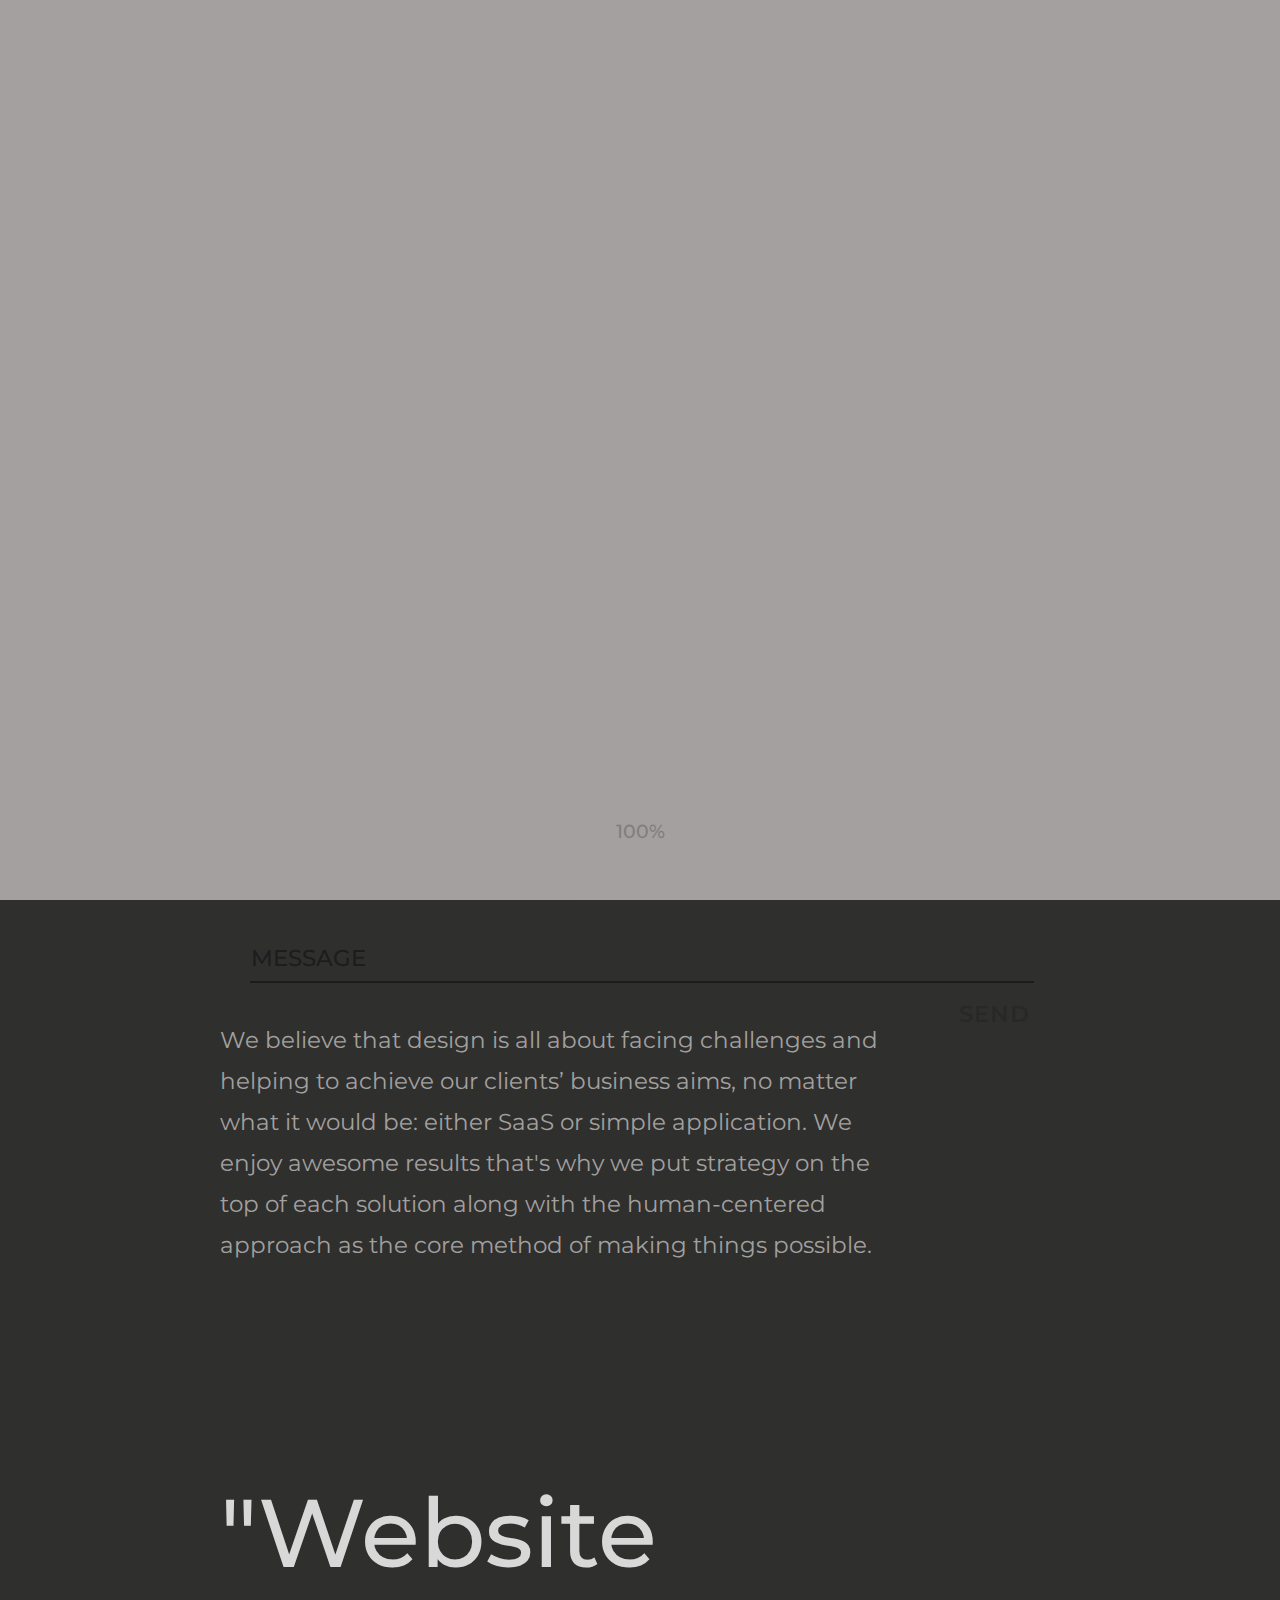
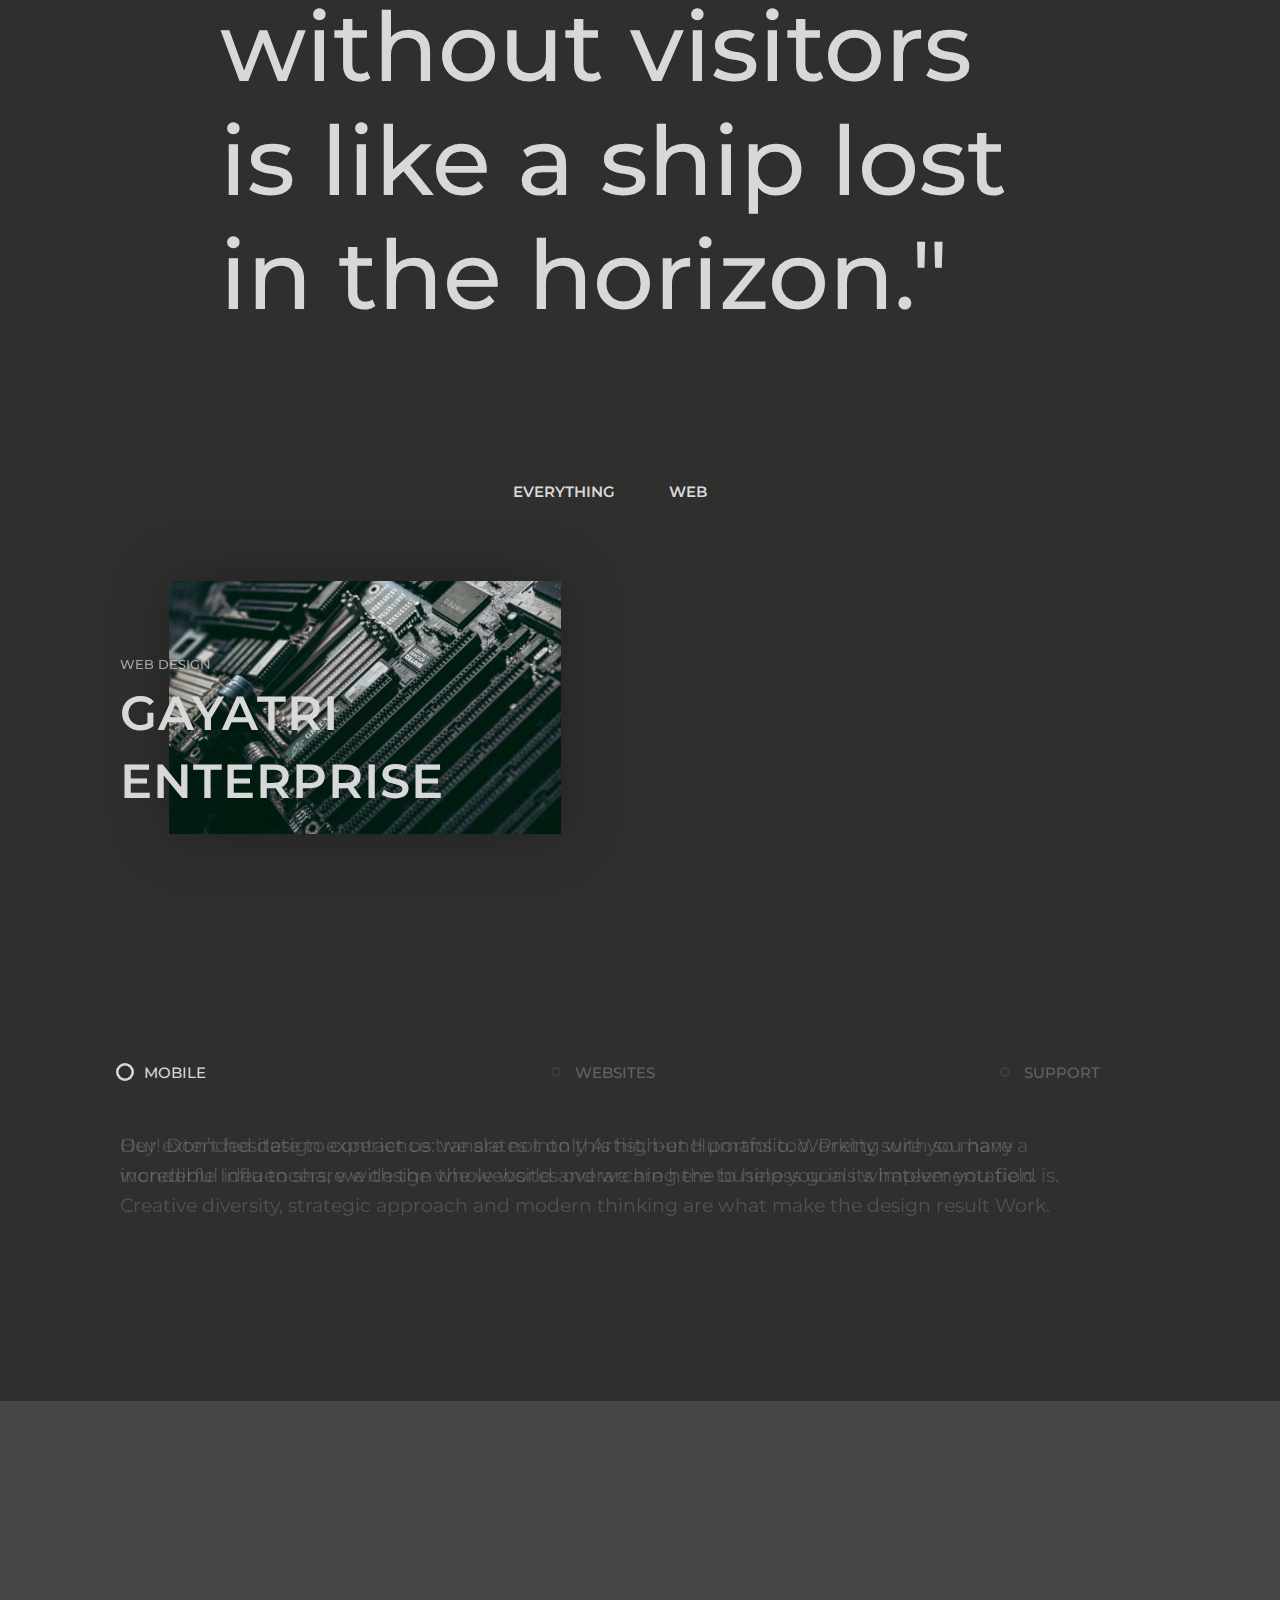
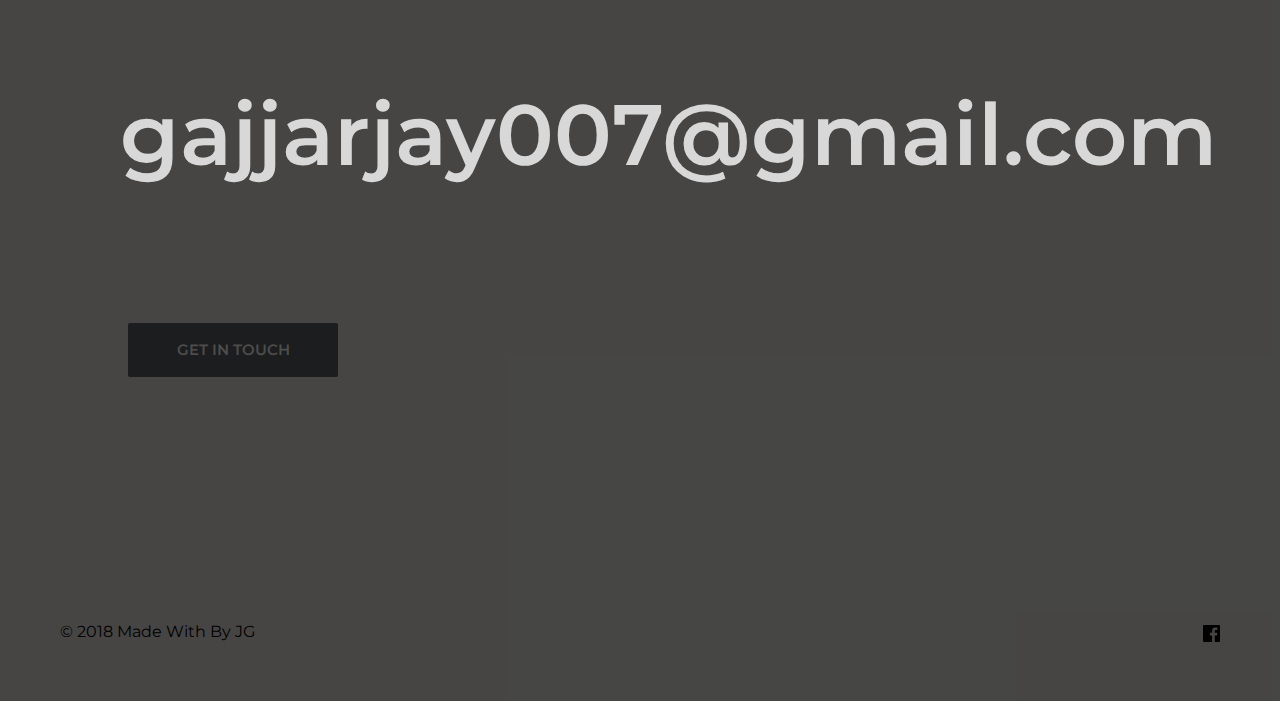
<file: index.html>
<!DOCTYPE html>
<html lang="en">

<head>
    <meta charset="UTF-8">
    <meta name="viewport" content="width=device-width, initial-scale=1.0">
    <meta http-equiv="X-UA-Compatible" content="ie=edge">
	<meta name="google-site-verification" content="1MUiLRd-fWZKlntZASr2ZgPe9RvVfXiApNvajigC24w" />
    <meta name="description" content="We believe that design is all about facing challenges and helping to achieve our clients’ business aims, no matter what it would be: either SaaS or simple application. We enjoy awesome results that's why we put strategy on the top of each solution along with the human-centered approach as the core method of making things possible.">
    <meta property="og:image" content="wp-content/themes/lazarev/images/first.png" />
    <link href="https://fonts.googleapis.com/css?family=Montserrat:400,500,600,700" rel="stylesheet">

    <title>Jay Gajjar</title>
    <link rel='dns-prefetch' href='http://s.w.org/' />
    <link rel="alternate" type="application/rss+xml" title="Lazarev Agency &raquo; Feed" href="index.php/feed/index.html" />
    <link rel="alternate" type="application/rss+xml" title="Lazarev Agency &raquo; Comments Feed" href="index.php/comments/feed/index.html" />
	<link href="https://afeld.github.io/emoji-css/emoji.css" rel="stylesheet">
    <script type="text/javascript">
        window._wpemojiSettings = {
            "baseUrl": "https:\/\/s.w.org\/images\/core\/emoji\/2.4\/72x72\/",
            "ext": ".png",
            "svgUrl": "https:\/\/s.w.org\/images\/core\/emoji\/2.4\/svg\/",
            "svgExt": ".svg",
            "source": {
                "concatemoji": "https:\/\/lazarev.agency\/wp-includes\/js\/wp-emoji-release.min.js"
            }
        };
        ! function(a, b, c) {
            function d(a, b) {
                var c = String.fromCharCode;
                l.clearRect(0, 0, k.width, k.height), l.fillText(c.apply(this, a), 0, 0);
                var d = k.toDataURL();
                l.clearRect(0, 0, k.width, k.height), l.fillText(c.apply(this, b), 0, 0);
                var e = k.toDataURL();
                return d === e
            }

            function e(a) {
                var b;
                if (!l || !l.fillText) return !1;
                switch (l.textBaseline = "top", l.font = "600 32px Arial", a) {
                    case "flag":
                        return !(b = d([55356, 56826, 55356, 56819], [55356, 56826, 8203, 55356, 56819])) && (b = d([55356, 57332, 56128, 56423, 56128, 56418, 56128, 56421, 56128, 56430, 56128, 56423, 56128, 56447], [55356, 57332, 8203, 56128, 56423, 8203, 56128, 56418, 8203, 56128, 56421, 8203, 56128, 56430, 8203, 56128, 56423, 8203, 56128, 56447]), !b);
                    case "emoji":
                        return b = d([55357, 56692, 8205, 9792, 65039], [55357, 56692, 8203, 9792, 65039]), !b
                }
                return !1
            }

            function f(a) {
                var c = b.createElement("script");
                c.src = a, c.defer = c.type = "text/javascript", b.getElementsByTagName("head")[0].appendChild(c)
            }
            var g, h, i, j, k = b.createElement("canvas"),
                l = k.getContext && k.getContext("2d");
            for (j = Array("flag", "emoji"), c.supports = {
                    everything: !0,
                    everythingExceptFlag: !0
                }, i = 0; i < j.length; i++) c.supports[j[i]] = e(j[i]), c.supports.everything = c.supports.everything && c.supports[j[i]], "flag" !== j[i] && (c.supports.everythingExceptFlag = c.supports.everythingExceptFlag && c.supports[j[i]]);
            c.supports.everythingExceptFlag = c.supports.everythingExceptFlag && !c.supports.flag, c.DOMReady = !1, c.readyCallback = function() {
                c.DOMReady = !0
            }, c.supports.everything || (h = function() {
                c.readyCallback()
            }, b.addEventListener ? (b.addEventListener("DOMContentLoaded", h, !1), a.addEventListener("load", h, !1)) : (a.attachEvent("onload", h), b.attachEvent("onreadystatechange", function() {
                "complete" === b.readyState && c.readyCallback()
            })), g = c.source || {}, g.concatemoji ? f(g.concatemoji) : g.wpemoji && g.twemoji && (f(g.twemoji), f(g.wpemoji)))
        }(window, document, window._wpemojiSettings);
    </script>
    <style type="text/css">
        img.wp-smiley,
        img.emoji {
            display: inline !important;
            border: none !important;
            box-shadow: none !important;
            height: 1em !important;
            width: 1em !important;
            margin: 0 .07em !important;
            vertical-align: -0.1em !important;
            background: none !important;
            padding: 0 !important;
        }
    </style>
    <link rel='stylesheet' id='contact-form-7-css' href='wp-content/plugins/contact-form-7/includes/css/styles.css' media='all' />
    <link rel='stylesheet' id='lazarev-main-style-css' href='wp-content/themes/lazarev/styles/style.css' media='all' />
    <script src='wp-includes/js/jquery/jquery.js'></script>
    <script src='wp-includes/js/jquery/jquery-migrate.min.js'></script>
    <link rel='https://api.w.org/' href='index.php/wp-json/index.html' />
    <link rel="EditURI" type="application/rsd+xml" title="RSD" href="xmlrpc0db0.php?rsd" />
    <link rel="wlwmanifest" type="application/wlwmanifest+xml" href="wp-includes/wlwmanifest.xml" />
    <meta name="generator" content="WordPress 4.9.5" />
    <link rel="canonical" href="index.html" />
    <link rel='shortlink' href='index.html' />
    <link rel="alternate" type="application/json+oembed" href="index.php/wp-json/oembed/1.0/embedf4db.json?url=https%3A%2F%2Flazarev.agency%2F" />
    <link rel="alternate" type="text/xml+oembed" href="index.php/wp-json/oembed/1.0/embed85bc?url=https%3A%2F%2Flazarev.agency%2F&amp;format=xml" />
    <style type="text/css">
        .recentcomments a {
            display: inline !important;
            padding: 0 !important;
            margin: 0 !important;
        }
    </style>
    <link rel="icon" href="wp-content/uploads/2017/10/cropped-first-32x32.png" sizes="32x32" />
    <link rel="icon" href="wp-content/uploads/2017/10/cropped-first-192x192.png" sizes="192x192" />
    <link rel="apple-touch-icon-precomposed" href="wp-content/uploads/2017/10/cropped-first-180x180.png" />
    <meta name="msapplication-TileImage" content="https://lazarev.agency/wp-content/uploads/2017/10/cropped-first-270x270.png" />
	
</head>

<body>
    <div class="page">
        <div id="preload"><span id="percent">0%</span></div>

        <div class="main-section">
            <div class="main-block">
                <div class="buttons">
                    <div class="scroll-discover" id="scroll">
                        <a href="#"><span></span><strong class="desktop"> SCROLL TO DISCOVER</strong><strong class="tablet"> Swipe-up to discover</strong></a>
                    </div>
                    <div class="social-icons">
                        <div class="icons">
                            <a class="first-icon" href="https://www.facebook.com/jay7gajjar/" target="_blank">
                                <svg x="0px" y="0px" width="17" height="17" viewBox="0 0 60.734 60.733" xml:space="preserve" fill="#A3A09F">
                                    <g>
                                        <path id="main-facebook" d="M57.378,0.001H3.352C1.502,0.001,0,1.5,0,3.353v54.026c0,1.853,1.502,3.354,3.352,3.354h29.086V37.214h-7.914v-9.167h7.914
v-6.76c0-7.843,4.789-12.116,11.787-12.116c3.355,0,6.232,0.251,7.071,0.36v8.198l-4.854,0.002c-3.805,0-4.539,1.809-4.539,4.462
v5.851h9.078l-1.187,9.166h-7.892v23.52h15.475c1.852,0,3.355-1.503,3.355-3.351V3.351C60.731,1.5,59.23,0.001,57.378,0.001z" />
                                    </g>
                                    <mask id="mask-main-fb" maskUnits="userSpaceOnUse" x="0" y="0" width="200" height="80">
                                        <rect x="-100" y="0" width="100" height="100" fill="white" />
                                    </mask>
                                    <use xlink:href="#main-facebook" fill="#D8D8D8" mask="url(#mask-main-fb)" />
                                </svg>
                            </a>

                        </div>
                    </div>
                    <div class="projects">
                        <a href="#cases"><span></span>PROJECTS</a>
                    </div>
                </div>
                <div class="container">
                    <header>
                        <div class="left-block"></div>
                        <div class="language-wrapper">
                            <div class="lang-block">
                                <!-- <div class="current-language">
                                    <p>EN</p>
                                </div>
                                <div class="dropdown">
                                    <a href="#">RU</a>
                                </div> -->
                            </div>
                        </div>
                        <div class="right-block">
                            <div class="menu">
                                <ul class="hamburger">
                                    <li class="first"></li>
                                    <li class="second"></li>
                                    <li class="third"></li>
                                </ul>
                            </div>
                            <div class="navigation_wrapper">
                                <div class="logo-menu">JG</div>
                                <ul class="navigation">
                                    <li class="navigation_link"><a href="#about" target="_self"><span class="number">01</span>About</a></li>
                                    <li class="navigation_link"><a href="#cases" target="_self"><span class="number">02</span>Cases</a></li>
                                    <!-- <li class="navigation_link"><a href="#" target="_self"><span class="number">03</span>Process</a></li>
                                    <li class="navigation_link"><a href="#" target="_self"><span class="number">04</span>Careers</a></li> -->
                                    <li class="navigation_link"><a href="#contact-us" target="_self"><span class="number">03</span>Contact Us</a></li>
                                </ul>
                                <div class="cur-lang">
                                    <!-- <p><a href="#">En</a> <span class="slash">/</span> <a href="#" class="chosen-lang">Ru</a></p> -->
                                </div>
                                <div class="menu-social-icons">
                                    <div class="icons">
                                        <a class="first-icon" href="https://www.facebook.com/jay7gajjar/" target="_blank">
                                            <svg x="0px" y="0px" width="17" height="17" viewBox="0 0 60.734 60.733" xml:space="preserve" fill="2F2F2E">
                                                <g>
                                                    <path id="footerr-facebook" d="M57.378,0.001H3.352C1.502,0.001,0,1.5,0,3.353v54.026c0,1.853,1.502,3.354,3.352,3.354h29.086V37.214h-7.914v-9.167h7.914
                        v-6.76c0-7.843,4.789-12.116,11.787-12.116c3.355,0,6.232,0.251,7.071,0.36v8.198l-4.854,0.002c-3.805,0-4.539,1.809-4.539,4.462
                        v5.851h9.078l-1.187,9.166h-7.892v23.52h15.475c1.852,0,3.355-1.503,3.355-3.351V3.351C60.731,1.5,59.23,0.001,57.378,0.001z" />
                                                </g>
                                            </svg>
                                        </a>

                                    </div>
                                </div>
                            </div>
                        </div>
                    </header>
                    <div class="block-video parallax-1">
                        <div class="logo">
                            <p>JG</p>
                        </div>
                        <h1 class="parallax-2"><span class="main-big">JAYGAJJAR</span> <br> <span class="before-line">DEVELOPER</span></h1>
                        <div class="background-video fs-background-element fs-background">
                            <div class="mobile-img"></div>
                            <div id="vid"></div>
                        </div>
                    </div>
                    <div class="main-text">
                        <h1><span class="main-big">JAYGAJJAR</span> <br> <span class="before-line">DEVELOPER</span></h1>
                    </div>
                </div>
            </div>
        </div>
        <div class="content">
            <div class="about-us" id="about">
                <div class="container">
                    <div class="text-wrapper">
                        <div class="small-text">
                            <p>We believe that design is all about facing challenges and helping to achieve our clients’ business aims, no matter what it would be: either SaaS or simple application. We enjoy awesome results that's why we put strategy on the top of each solution along with the human-centered approach as the core method of making things possible.</p>
                        </div>
                        <div class="large-text">
                            <p><strong>"Website without visitors is like a ship lost in the horizon."</strong>
                            </p>
                        </div>
                    </div>
                    <div class="grey-line">
                        <div class="white-line">
                        </div>
                    </div>

                </div>
            </div>
            <div class="cases-wrap" id="cases">

                <div class="container">

                    <div class="btn-toolbar filters">
                        <div class="btn-group" data-toggle="buttons">
                            <label data-filter="" class="btn btn-primary active">
                                EVERYTHING
                            </label>
                            <label data-filter="web" class="btn btn-primary">
                                WEB
                            </label>
                            <!-- <label data-filter="app" class="btn btn-primary">
                                     APP
                                </label> -->
                            <!-- <label data-filter="product" class="btn btn-primary">
                                     PRODUCT
                                </label> -->
                        </div>
                    </div>

                    <div class="row">
                        <div id="masonry">
                            <div data-filter="web" class="grid" id="item-1">
                                <div class="content-layout content-layout-2">
                                    <a href="https://jaygajjar7.github.io/GE/" target="_blank">
                                        <img class="content__img" src="wp-content/uploads/2018/04/5.jpg" alt="Some image" />
                                        <h3 class="content__title"><strong>WEB DESIGN</strong><span>GAYATRI</span><span>ENTERPRISE</span></h3>
                                    </a>
                                </div>
                            </div>
                        </div>
                    </div>
                </div>
                <!-- <div class="view-all">
                    <a href="#"><span></span>VIEW ALL</a>
                </div> -->
            </div>
            <div class="products">
                <div class="container">
                    <div id="tabs">
                        <div class="scroll-off">
                            <div class="tabs-title">
                                <ul class="nav nav-pills">
                                    <li class="active"><a href="#tabs-1" data-toggle="tab"><span><em class="small-circle"></em></span>Mobile</a></li>
                                    <li><a href="#tabs-3" data-toggle="tab"><span><em class="small-circle"></em></span>Websites</a></li>
                                    <li><a href="#tabs-4" data-toggle="tab"><span><em class="small-circle"></em></span>Support</a></li>
                                </ul>
                            </div>
                        </div>
                        <div class="tabs-content">
                            <div id="tabs-1" class="tab-pane active">
                                <div class="tabs-icon">
                                    <svg width="60px" height="67px" viewBox="0 0 60 67" version="1.1">
                                        <g stroke="none" stroke-width="1" fill="none" fill-rule="evenodd">
                                            <g transform="translate(-228.000000, -5598.000000)">
                                                <g transform="translate(0.000000, 5488.000000)">
                                                    <g transform="translate(228.000000, 104.000000)">
                                                        <g transform="translate(0.000000, 6.000000)">
                                                            <rect fill="#2F2F2E" x="0" y="0" width="60" height="67"></rect>
                                                            <rect stroke="#515050" stroke-width="2" x="13" y="1" width="34" height="65" rx="5.6"></rect>
                                                            <circle fill="#515050" cx="30" cy="58" r="3"></circle>
                                                            <rect fill="#515050" x="25" y="7" width="10" height="2" rx="1"></rect>
                                                        </g>
                                                    </g>
                                                </g>
                                            </g>
                                        </g>
                                    </svg>
                                </div>
                                <h4>Mobile</h4>
                                <p> We feel it coming: mobile era. Believe you too. We design the mobile presences that breath the future: they work on all screen sizes&resolutions, very handy as have no place for clutter and really UI fresh. Want to have one? We are mobile to move in your successful mobile direction! </p>
                                <div class="descr-block">
                                    <div class="descr">ANDROID</div>
                                    <div class="descr">RESPONSIVE
                                        <br> DESIGN</div>
                                </div>

                            </div>
                            <div id="tabs-2" class="tab-pane">
                                <div class="tabs-icon">
                                    <svg width="60px" height="67px" viewBox="0 0 60 67" version="1.1">
                                        <g stroke="none" stroke-width="1" fill="none" fill-rule="evenodd">
                                            <g transform="translate(-228.000000, -5598.000000)">
                                                <g transform="translate(0.000000, 5488.000000)">
                                                    <g transform="translate(228.000000, 104.000000)">
                                                        <g transform="translate(0.000000, 6.000000)">
                                                            <rect fill="#2F2F2E" x="0" y="0" width="60" height="67"></rect>
                                                            <rect stroke="#515050" stroke-width="2" x="7" y="8" width="46" height="22" rx="11"></rect>
                                                            <circle fill="#515050" cx="18" cy="19" r="7"></circle>
                                                            <rect stroke="#515050" stroke-width="2" x="7" y="37" width="46" height="22" rx="11"></rect>
                                                            <circle stroke="#515050" stroke-width="2" cx="42" cy="48" r="6"></circle>
                                                        </g>
                                                    </g>
                                                </g>
                                            </g>
                                        </g>
                                    </svg>
                                </div>
                            </div>
                            <div id="tabs-3" class="tab-pane">
                                <div class="tabs-icon">
                                    <svg width="60px" height="67px" viewBox="0 0 60 67" version="1.1">
                                        <g stroke="none" stroke-width="1" fill="none" fill-rule="evenodd">
                                            <g transform="translate(-228.000000, -5598.000000)">
                                                <g transform="translate(0.000000, 5488.000000)">
                                                    <g transform="translate(228.000000, 104.000000)">
                                                        <g transform="translate(0.000000, 6.000000)">
                                                            <rect fill="#2F2F2E" x="0" y="0" width="60" height="67"></rect>
                                                            <rect stroke="#515050" stroke-width="2" x="1" y="5" width="58" height="57" rx="5.6"></rect>
                                                            <circle fill="#515050" cx="51.5" cy="12.5" r="1.5"></circle>
                                                            <circle fill="#515050" cx="41.5" cy="12.5" r="1.5"></circle>
                                                            <circle fill="#515050" cx="46.5" cy="12.5" r="1.5"></circle>
                                                            <rect fill="#515050" x="7" y="19" width="46" height="2" rx="1"></rect>
                                                            <path d="M18,21 L20,21 L20,55 L20,55 C20,55.5522847 19.5522847,56 19,56 L19,56 L19,56 C18.4477153,56 18,55.5522847 18,55 L18,21 Z" fill="#515050"></path>
                                                        </g>
                                                    </g>
                                                </g>
                                            </g>
                                        </g>
                                    </svg>
                                </div>
                                <h4>Websites</h4>
                                <p>Our extended design experience translates into this high-end portfolio. Working with so many incredible Influencers, we design the websites overarching the business goals whatever you field is. Creative diversity, strategic approach and modern thinking are what make the design result Work. </p>
                            </div>
                            <div id="tabs-4" class="tab-pane">
                                <div class="tabs-icon">
                                    <svg width="60px" height="67px" viewBox="0 0 60 67" version="1.1">
                                        <g stroke="none" stroke-width="1" fill="none" fill-rule="evenodd">
                                            <g transform="translate(-228.000000, -5598.000000)">
                                                <g transform="translate(0.000000, 5488.000000)">
                                                    <g transform="translate(228.000000, 104.000000)">
                                                        <g transform="translate(0.000000, 6.000000)">
                                                            <rect fill="#2F2F2E" x="0" y="0" width="60" height="67"></rect>
                                                            <polygon fill="#515050" points="21.6568542 39.9289322 23.0710678 41.3431458 10.3431458 54.0710678 8.92893219 52.6568542"></polygon>
                                                            <polygon fill="#515050" points="49.6568542 11.9289322 51.0710678 13.3431458 38.3431458 26.0710678 36.9289322 24.6568542"></polygon>
                                                            <polygon fill="#515050" points="8.92893219 13.3431458 10.3431458 11.9289322 23.0710678 24.6568542 21.6568542 26.0710678"></polygon>
                                                            <polygon fill="#515050" points="36.9289322 41.3431458 38.3431458 39.9289322 51.0710678 52.6568542 49.6568542 54.0710678"></polygon>
                                                            <circle stroke="#515050" stroke-width="10" cx="30" cy="33" r="8"></circle>
                                                            <circle stroke="#515050" stroke-width="2" cx="30" cy="33" r="29"></circle>
                                                        </g>
                                                    </g>
                                                </g>
                                            </g>
                                        </g>
                                    </svg>
                                </div>
                                <h4>Support</h4>
                                <p>Hey! Don’t hesitate to contact us: we are not only Artist, but Humans too. Pretty sure you have a wonderful idea to share with the whole world and we are here to help you in its implementation.</p>
                                <!-- <div class="descr-block">
                                    <div class="descr">IOS</div>
                                    <div class="descr">ANDROID</div>
                                    <div class="descr">RESPONSIVE <br> DESIGN</div>
                                </div> -->
                            </div>
                        </div>
                    </div>
                </div>

            </div>

            
        <footer>
        <div class="footer" id="contact-us">
                <div class="container">
                    <div class="footer-info">
                        <div class="footer-text"><a href="mailto:gajjarjay007@gmail.com">gajjarjay007@gmail.com</a></div>
                        <div class="footer-form">
                            <!-- <div class="form-text"><span>Download brief</span></div> -->
                            <div class="form-button"><span>GET IN TOUCH</span></div>
                            <div class="form-wrapper">
                                <div class="contact-wrap">
                                    <div class="contact-form">
                                        <div role="form">
											<form  id="wpcf7-f7-o1" method="POST" action="https://script.google.com/macros/s/AKfycbxhVw46RXGbprC_sKHe3YnnakrBCfeHzoLebRw74GujQK2CteM/exec" data-email="gajjarjay007@gmail.com" class="wpcf7"  lang="en-US" dir="ltr">
                                            <div class="screen-reader-response"></div>

                                            <div style="display: none;">
                                                <input type="hidden" />
                                                <input type="hidden" />
                                                <input type="hidden" />
                                                <input type="hidden" />
                                                <input type="hidden" />
                                            </div>
                                            <div class="form-group input-left"><span class="wpcf7-form-control-wrap text-652"><input type="text" name="name" value="" size="40" class="wpcf7-form-control wpcf7-text wpcf7-validates-as-required" aria-required="true" aria-invalid="false" placeholder="NAME" /></span></div>
                                            <div class="form-group input-right"><span class="wpcf7-form-control-wrap email-80"><input type="email" name="email" value="" size="40" class="wpcf7-form-control wpcf7-text wpcf7-email wpcf7-validates-as-required wpcf7-validates-as-email" aria-required="true" aria-invalid="false" placeholder="E-MAIL" /></span></div>
                                            <div style="clear:both"></div>
                                            <div class="form-group textarea"><span class="wpcf7-form-control-wrap textarea-9"><textarea name="message" cols="40" rows="10" class="wpcf7-form-control wpcf7-textarea wpcf7-validates-as-required" aria-required="true" aria-invalid="false" placeholder="MESSAGE"></textarea></span></div>
                                            <div class="send-button">
                                            <input type="submit" value="SEND" />
                                            </div>
                                            </form>
											</form>
											<div style="display:none;" id="thankyou_message">
											<h2><em>Thanks</em> for contacting us!
											  We will get back to you soon!</h2>
										    </div>
										
                                        </div>
                                    </div>
                                </div>
                                <div class="close-button">
                                    <ul class="close-wrap">
                                        <li class="first"></li>
                                        <li class="second"></li>
                                        <li class="third"></li>
                                    </ul>
                                </div>
                                <div class="copyright">© 2018 Made With  <i class="em em-heart"></i>  By JG</div>
                                <div class="footer-social-icons">
                                    <div class="icons">
                                        <a class="first-icon" href="https://www.facebook.com/jay7gajjar/" target="_blank">
                                            <svg x="0px" y="0px" width="17" height="17" viewBox="0 0 60.734 60.733" xml:space="preserve" fill="2F2F2E">
                                                <g>
                                                    <path id="footer-facebook2" d="M57.378,0.001H3.352C1.502,0.001,0,1.5,0,3.353v54.026c0,1.853,1.502,3.354,3.352,3.354h29.086V37.214h-7.914v-9.167h7.914
                                v-6.76c0-7.843,4.789-12.116,11.787-12.116c3.355,0,6.232,0.251,7.071,0.36v8.198l-4.854,0.002c-3.805,0-4.539,1.809-4.539,4.462
                                v5.851h9.078l-1.187,9.166h-7.892v23.52h15.475c1.852,0,3.355-1.503,3.355-3.351V3.351C60.731,1.5,59.23,0.001,57.378,0.001z" />
                                                </g>
                                                <mask id="mask-footer-fb2" maskUnits="userSpaceOnUse" x="0" y="0" width="200" height="80">
                                                    <rect x="-100" y="0" width="100" height="100" fill="white" />
                                                </mask>
                                                <use xlink:href="#footer-facebook2" fill="#fff" mask="url(#mask-footer-fb2)" />
                                            </svg>
                                        </a>

                                    </div>
                                </div>
                            </div>
                        </div>
                        <div class="copyright">© 2018 Made With  <i class="em em-heart"></i>  By JG</div>
                        <div class="footer-social-icons">
                            <div class="icons">
                                <a class="first-icon" href="https://www.facebook.com/jay7gajjar/" target="_blank">
                                    <svg x="0px" y="0px" width="17" height="17" viewBox="0 0 60.734 60.733" xml:space="preserve" fill="2F2F2E">
                                        <g>
                                            <path id="footer-facebook" d="M57.378,0.001H3.352C1.502,0.001,0,1.5,0,3.353v54.026c0,1.853,1.502,3.354,3.352,3.354h29.086V37.214h-7.914v-9.167h7.914
    v-6.76c0-7.843,4.789-12.116,11.787-12.116c3.355,0,6.232,0.251,7.071,0.36v8.198l-4.854,0.002c-3.805,0-4.539,1.809-4.539,4.462
    v5.851h9.078l-1.187,9.166h-7.892v23.52h15.475c1.852,0,3.355-1.503,3.355-3.351V3.351C60.731,1.5,59.23,0.001,57.378,0.001z" />
                                        </g>
                                        <mask id="mask-footer-fb" maskUnits="userSpaceOnUse" x="0" y="0" width="200" height="80">
                                            <rect x="-100" y="0" width="100" height="100" fill="white" />
                                        </mask>
                                        <use xlink:href="#footer-facebook" fill="#fff" mask="url(#mask-footer-fb)" />
                                    </svg>
                                </a>

                            </div>
                        </div>
                    </div>
                </div>
            </div>
        </footer>

    </div>
	<!--contactform -->
	<script data-cfasync="false" type="text/javascript"
    src="form-submission-handler.js"></script>

    <script src='wp-content/plugins/contact-form-7/includes/js/scripts.js'></script>
    <script src='wp-content/themes/lazarev/scripts/app.min.js'></script>
    <script src='wp-includes/js/wp-embed.min.js'></script>
	
	<!-- Global site tag (gtag.js) - Google Analytics -->
	<script async src="https://www.googletagmanager.com/gtag/js?id=UA-121895839-1"></script>
	<script>
	  window.dataLayer = window.dataLayer || [];
	  function gtag(){dataLayer.push(arguments);}
	  gtag('js', new Date());

	  gtag('config', 'UA-121895839-1');
	</script>

</body>

</html>
</file>
<file: wp-content/plugins/contact-form-7/includes/css/styles.css>
div.wpcf7 {
	margin: 0;
	padding: 0;
}

div.wpcf7 .screen-reader-response {
	position: absolute;
	overflow: hidden;
	clip: rect(1px, 1px, 1px, 1px);
	height: 1px;
	width: 1px;
	margin: 0;
	padding: 0;
	border: 0;
}

div.wpcf7-response-output {
	margin: 2em 0.5em 1em;
	padding: 0.2em 1em;
	border: 2px solid #ff0000;
}

div.wpcf7-mail-sent-ok {
	border: 2px solid #398f14;
}

div.wpcf7-mail-sent-ng,
div.wpcf7-aborted {
	border: 2px solid #ff0000;
}

div.wpcf7-spam-blocked {
	border: 2px solid #ffa500;
}

div.wpcf7-validation-errors,
div.wpcf7-acceptance-missing {
	border: 2px solid #f7e700;
}

.wpcf7-form-control-wrap {
	position: relative;
}

span.wpcf7-not-valid-tip {
	color: #f00;
	font-size: 1em;
	font-weight: normal;
	display: block;
}

.use-floating-validation-tip span.wpcf7-not-valid-tip {
	position: absolute;
	top: 20%;
	left: 20%;
	z-index: 100;
	border: 1px solid #ff0000;
	background: #fff;
	padding: .2em .8em;
}

span.wpcf7-list-item {
	display: inline-block;
	margin: 0 0 0 1em;
}

span.wpcf7-list-item-label::before,
span.wpcf7-list-item-label::after {
	content: " ";
}

.wpcf7-display-none {
	display: none;
}

div.wpcf7 .ajax-loader {
	visibility: hidden;
	display: inline-block;
	background-image: url('../../images/ajax-loader.gif');
	width: 16px;
	height: 16px;
	border: none;
	padding: 0;
	margin: 0 0 0 4px;
	vertical-align: middle;
}

div.wpcf7 .ajax-loader.is-active {
	visibility: visible;
}

div.wpcf7 div.ajax-error {
	display: none;
}

div.wpcf7 .placeheld {
	color: #888;
}

div.wpcf7 .wpcf7-recaptcha iframe {
	margin-bottom: 0;
}

div.wpcf7 input[type="file"] {
	cursor: pointer;
}

div.wpcf7 input[type="file"]:disabled {
	cursor: default;
}
</file>
<file: wp-content/themes/lazarev/styles/style.css>
html{height:100%}.overflow-hidden{overflow:hidden}body{margin:0;padding:0;background-color:#a3a09f;font-family:Montserrat,sans-serif;overflow:auto}body .page{overflow:hidden!important;width:100%}body .page #preload{position:fixed;left:0;right:0;bottom:0;top:0;background-color:#a3a09f;z-index:99999;text-align:center}body .page #preload #percent{position:absolute;top:91.3%;left:0;right:0;color:#2f2f2e;font-size:19px;line-height:19px;text-decoration:none;transition:.2s;font-weight:500;opacity:.3}body .page .main-section{min-height:480px;position:relative;max-height:1500px}body .page .main-section .main-block{background-color:#2f2f2e;transition:.7s cubic-bezier(.215,.61,.355,1);height:0}body .page .main-section .main-block .container{height:100%;transition:2s;position:relative}body .page .main-section .main-block .container .main-big{padding-right:0!important;font-size:197px!important;line-height:240px;font-weight:600;display:inline!important;letter-spacing:10px!important}body .page .main-section .main-block .container .block-video{width:46.9%;overflow-x:hidden;background-color:grey;height:0;transition:.7s;float:left;overflow:hidden;position:relative;z-index:222;box-shadow:0 0 41px 0 #0f0f0f}body .page .main-section .main-block .container .block-video .logo{padding:51px 0 0}body .page .main-section .main-block .container .block-video .logo p{display:inline;margin:0 0 0 58px;color:#2e2f2f;font-weight:700;font-size:34px;position:relative;z-index:9999;letter-spacing:2px;line-height:42px}body .page .main-section .main-block .container .block-video h1{margin:0;color:#2f2f2e;font-family:Montserrat,sans-serif;position:relative;z-index:2222222;width:1000px}body .page .main-section .main-block .container .block-video span{padding-right:0;color:#2f2f2e;text-align:left;display:block}body .page .main-section .main-block .container .block-video .fs-background{position:absolute;top:0;left:0;width:100%;height:100%;overflow:hidden;transition:none}body .page .main-section .main-block .container .block-video .fs-background video#bgvid{position:absolute;top:-15px;left:-50%;z-index:-100;background-size:cover;object-fit:contain;display:inline-block;vertical-align:baseline;transition:none;min-height:1500px}body .page .main-section .main-block .container .block-video .fs-background .video-filter{position:absolute;top:0;left:0;min-width:100%;min-height:100%;width:auto;height:auto;z-index:-100;transition:none}body .page .main-section .main-block .container .block-video .fs-background .fs-background-container{width:100%;height:100%;position:absolute;top:0;z-index:0;overflow:hidden;transition:none}body .page .main-section .main-block .container .main-text{width:50%}body .page .main-section .main-block .container .main-text .before-line:before{background-color:#a3a09f}body .page .main-section .main-block .container .main-text h1{margin:0;text-align:left;width:100%;position:absolute;top:0;color:#a3a09f;z-index:2}body .page .main-section .main-block .container .main-text span{padding-right:0;text-align:left}body .page .main-section .main-block .container header{position:absolute;width:100%;overflow:hidden}body .page .main-section .main-block .container header>div{width:33.333333%;float:left;color:red}body .page .main-section .main-block .container header .left-block{margin:51px 0 0}body .page .main-section .main-block .container header .left-block p{display:inline;margin:0 0 0 58px;color:#2e2f2f;font-weight:700;font-size:34px;position:relative;z-index:9999;letter-spacing:2px}body .page .main-section .main-block .container header .language-wrapper{text-align:center;padding-left:10px;padding-top:63px;position:relative}body .page .main-section .main-block .container header .language-wrapper .current-language p{display:inline;padding:5px;font-size:15px;line-height:19px;color:#a3a09f;opacity:.3;transition:.2s}body .page .main-section .main-block .container header .language-wrapper .lang-block:hover p{opacity:1}body .page .main-section .main-block .container header .language-wrapper .dropdown{width:40px;margin:0 auto;opacity:0;pointer-events:none;transition:.2s}body .page .main-section .main-block .container header .language-wrapper .dropdown a{display:block;width:100%;color:#a3a09f;text-decoration:none;margin-top:10px;transition:.2s}body .page .main-section .main-block .container header .language-wrapper .dropdown a:hover{color:#d8d8d8;opacity:1}body .page .main-section .main-block .container header .language-wrapper .lang-block{width:40px;margin:0 auto;height:20px}body .page .main-section .main-block .container header .language-wrapper .lang-block:hover{height:100%}body .page .main-section .main-block .container header .language-wrapper .lang-block:hover .dropdown{opacity:1;pointer-events:auto;transition:.2s}body .page .main-section .main-block .container header .right-block{width:35px;float:right;margin-right:75px}body .page .main-section .main-block .container header .right-block .menu.index{opacity:0!important;transition:.3s!important;pointer-events:none}body .page .main-section .main-block .container header .right-block .menu{overflow:hidden;cursor:pointer;-webkit-user-select:none;-moz-user-select:none;-ms-user-select:none;user-select:none;margin-top:50px;width:40px;position:fixed;z-index:999;right:60px;top:-2px;opacity:1;transition:.8s!important}body .page .main-section .main-block .container header .right-block .menu .hamburger{list-style:none;float:right;margin:0;position:relative;top:0;left:0;transition:all 233ms cubic-bezier(.5,0,0,1);padding:10px 0}body .page .main-section .main-block .container header .right-block .menu .hamburger li{width:30px;height:2px;background:#a3a09f;margin:6px 0 0;padding:0;-webkit-transform:translateZ(0);transform:translateZ(0);transition:all .7s cubic-bezier(.5,0,0,1)}body .page .main-section .main-block .container header .right-block .menu .hamburger li.first{margin:0}body .page .main-section .main-block .container header .right-block .menu .hamburger li.second{-webkit-transform:translateX(-10px);transform:translateX(-10px)}body .page .main-section .main-block .container header .right-block .menu .hamburger li.third{-webkit-transform:translateX(23px);transform:translateX(23px)}body .page .main-section .main-block .container header .right-block .menu:hover li{background-color:#fff}body .page .main-section .main-block .container header .right-block .menu:hover li.second{-webkit-transform:translateX(0);transform:translateX(0)}body .page .main-section .main-block .container header .right-block .menu:hover li.third{-webkit-transform:translateX(10px);transform:translateX(10px)}body .page .main-section .main-block .container header .right-block .menu.checked{position:fixed;opacity:1!important}body .page .main-section .main-block .container header .right-block .menu.checked .hamburger li.first{-webkit-transform:rotate(-138deg) translateY(-10.5px);transform:rotate(-138deg) translateY(-10.5px);background-color:#d8d8d8}body .page .main-section .main-block .container header .right-block .menu.checked .hamburger li.second{opacity:0}body .page .main-section .main-block .container header .right-block .menu.checked .hamburger li.third{-webkit-transform:rotate(137deg) translateY(10.5px);transform:rotate(137deg) translateY(10.5px);background-color:#d8d8d8}body .page .main-section .main-block .container header .right-block .navigation_wrapper{position:fixed;top:0;right:0;width:100%;height:100%;z-index:990;transition:.5s;background-color:#a3a09f;-webkit-transform:translateX(100%);transform:translateX(100%);transition:visibility .8s step-end,-webkit-transform .8s cubic-bezier(.47,0,.745,.715);transition:transform .8s cubic-bezier(.47,0,.745,.715),visibility .8s step-end;transition:transform .8s cubic-bezier(.47,0,.745,.715),visibility .8s step-end,-webkit-transform .8s cubic-bezier(.47,0,.745,.715)}body .page .main-section .main-block .container header .right-block .navigation_wrapper .logo-menu{opacity:.3;color:#d8d8d8;font-size:34px;font-weight:700;letter-spacing:2px;line-height:42px;display:inline;position:absolute;top:51px;left:58px;opacity:0}body .page .main-section .main-block .container header .right-block .navigation_wrapper .navigation{list-style:none;text-align:left;margin:0;padding:0;width:700px;opacity:1;-webkit-animation:g .3s;animation:g .3s;-webkit-animation-fill-mode:forwards;animation-fill-mode:forwards;position:relative;z-index:9999}body .page .main-section .main-block .container header .right-block .navigation_wrapper .navigation li{padding:0;width:300%}body .page .main-section .main-block .container header .right-block .navigation_wrapper .navigation li a{color:#d8d8d8;text-decoration:none;font-family:Montserrat,sans-serif;font-size:48px;font-weight:500;letter-spacing:1px;line-height:86px;transition:.8s;display:block;cursor:pointer}body .page .main-section .main-block .container header .right-block .navigation_wrapper .navigation li a .number{margin-right:400px;color:#2f2f2e;font-size:15px;line-height:86px;font-weight:500;transition:.6s}body .page .main-section .main-block .container header .right-block .navigation_wrapper .navigation li a:hover{text-decoration:none;color:#2f2f2e}body .page .main-section .main-block .container header .right-block .navigation_wrapper .navigation li a:hover .number{color:#d8d8d8}body .page .main-section .main-block .container header .right-block .navigation_wrapper .cur-lang{text-align:center;margin-top:71px;opacity:1;-webkit-animation:g .3s;animation:g .3s;-webkit-animation-fill-mode:forwards;animation-fill-mode:forwards;position:relative;z-index:9999;width:700px}body .page .main-section .main-block .container header .right-block .navigation_wrapper .cur-lang p{color:#d8d8d8;font-size:36px;font-weight:500;line-height:44px;margin-left:263px}body .page .main-section .main-block .container header .right-block .navigation_wrapper .cur-lang p a{opacity:.3;text-decoration:none;color:#d8d8d8;transition:.2s}body .page .main-section .main-block .container header .right-block .navigation_wrapper .cur-lang p .slash{font-size:11px;line-height:40px;vertical-align:middle;font-weight:700}body .page .main-section .main-block .container header .right-block .navigation_wrapper .cur-lang p .chosen-lang{opacity:1;transition:.6s}body .page .main-section .main-block .container header .right-block .navigation_wrapper .cur-lang p .chosen-lang:hover{color:#2f2f2e}body .page .main-section .main-block .container header .right-block .navigation_wrapper .menu-social-icons{display:none}body .page .main-section .main-block .container header .right-block .navigation_wrapper.show{width:100%;transition:-webkit-transform 1.04s cubic-bezier(.215,.61,.355,1);transition:transform 1.04s cubic-bezier(.215,.61,.355,1);transition:transform 1.04s cubic-bezier(.215,.61,.355,1),-webkit-transform 1.04s cubic-bezier(.215,.61,.355,1);-webkit-transform:translateX(0);transform:translateX(0);overflow:hidden;z-index:990}body .page .main-section .main-block .container header .right-block .navigation_wrapper.show .navigation{opacity:0;-webkit-animation:e .5s;animation:e .5s;-webkit-animation-delay:.5s;animation-delay:.5s;-webkit-animation-fill-mode:forwards;animation-fill-mode:forwards;z-index:999}body .page .main-section .main-block .container header .right-block .navigation_wrapper.show .logo-menu{-webkit-animation:f .2s;animation:f .2s;-webkit-animation-delay:1.04s;animation-delay:1.04s;-webkit-animation-fill-mode:forwards;animation-fill-mode:forwards;z-index:999}body .page .main-section .main-block .container header .right-block .navigation_wrapper.show .menu-social-icons{-webkit-animation:e .2s;animation:e .2s;-webkit-animation-delay:1.04s;animation-delay:1.04s;-webkit-animation-fill-mode:forwards;animation-fill-mode:forwards;z-index:999}body .page .main-section .main-block .container header .right-block .navigation_wrapper.show .cur-lang{opacity:0;-webkit-animation:e .5s;animation:e .5s;-webkit-animation-delay:.5s;animation-delay:.5s;-webkit-animation-fill-mode:forwards;animation-fill-mode:forwards;z-index:999}body .page .main-section .main-block .container .before-line{font-size:98px!important;line-height:120px!important;letter-spacing:5px!important;padding-left:79px;font-weight:600!important}body .page .main-section .main-block .container .before-line:before{content:"";display:block;width:31px;height:13px;position:absolute;left:16px;bottom:17px;background-color:#2f2f2e}body .page .main-section .main-block .buttons .scroll-discover{position:absolute;top:auto;bottom:50px;left:56%;z-index:222;padding:10px 10px 10px 0}body .page .main-section .main-block .buttons .scroll-discover a{color:#a3a09f;font-size:15px;line-height:19px;text-decoration:none;transition:.2s;font-weight:500;opacity:.3;cursor:default}body .page .main-section .main-block .buttons .scroll-discover a span{width:2px;height:55px;background-color:#a3a09f;display:block;position:absolute;top:-84px;left:0;-webkit-animation:a 1.5s linear infinite;animation:a 1.5s linear infinite;-webkit-animation-delay:2.5s;animation-delay:2.5s;pointer-events:none}body .page .main-section .main-block .buttons .scroll-discover a .tablet{display:none;font-weight:500;opacity:.3}body .page .main-section .main-block .buttons .scroll-discover a .desktop{font-weight:500}body .page .main-section .main-block .buttons .projects{position:absolute;right:48px;top:47.5%;z-index:985;padding:10px;cursor:pointer}body .page .main-section .main-block .buttons .projects a{color:#a3a09f;font-size:15px;text-decoration:none;transition:.2s;font-weight:500;line-height:19px}body .page .main-section .main-block .buttons .projects span{width:2px;height:55px;background-color:#a3a09f;display:block;bottom:97px;right:10px;position:absolute;pointer-events:none;transition:.2s}body .page .main-section .main-block .buttons .projects:hover span{background-color:#fff;-webkit-animation:d .3s linear;animation:d .3s linear;height:12px}body .page .main-section .main-block .buttons .projects:hover a{color:#fff}body .page .main-section .main-block .buttons .social-icons{position:absolute;right:58px;top:auto;bottom:60px;color:#fff;z-index:222}body .page .main-section .main-block .buttons .social-icons .icons .first-icon,body .page .main-section .main-block .buttons .social-icons .icons .second-icon,body .page .main-section .main-block .buttons .social-icons .icons .third-icon{display:block;float:left;cursor:pointer}body .page .main-section .main-block .buttons .social-icons .icons .first-icon rect,body .page .main-section .main-block .buttons .social-icons .icons .second-icon rect,body .page .main-section .main-block .buttons .social-icons .icons .third-icon rect{-webkit-transform:translatex(190px) rotate(15deg);transform:translatex(190px) rotate(15deg);transition:.5s}body .page .main-section .main-block .buttons .social-icons .icons .first-icon:hover rect,body .page .main-section .main-block .buttons .social-icons .icons .second-icon:hover rect,body .page .main-section .main-block .buttons .social-icons .icons .third-icon:hover rect{-webkit-transform:translatex(100px) rotate(15deg)!important;transform:translatex(100px) rotate(15deg)!important;transition:.5s}body .page .main-section .main-block .buttons .social-icons .icons .second-icon,body .page .main-section .main-block .buttons .social-icons .icons .third-icon{margin-left:40px}body .page .content{background-color:#2f2f2e}body .page .content .about-us{position:relative;padding-top:120px;margin-bottom:80px}body .page .content .about-us .container{width:1150px;margin:0 auto}body .page .content .about-us .container .text-wrapper{position:relative}body .page .content .about-us .container .text-wrapper .small-text{padding-bottom:76px;position:absolute;top:0;width:978px}body .page .content .about-us .container .text-wrapper .small-text p{margin:0;color:#a3a09f;font-size:23px;line-height:41px;padding-right:200px}body .page .content .about-us .container .text-wrapper .large-text{position:relative;top:0}body .page .content .about-us .container .text-wrapper .large-text p{margin:0;color:#d8d8d8;font-size:130px;font-weight:400;line-height:156px}body .page .content .about-us .container .text-wrapper .large-text p strong{font-weight:500}body .page .content .about-us .container .text-wrapper .large-text p a{color:#d8d8d8;text-decoration:none;position:relative;transition:.2s}body .page .content .about-us .container .text-wrapper .large-text p a span{position:relative;z-index:2}body .page .content .about-us .container .text-wrapper .large-text p a:after{content:"";display:block;position:absolute;bottom:12px;left:0;width:100%;height:3px;background-color:#a3a09f;transition:.4s}body .page .content .about-us .container .text-wrapper .large-text p a:hover{color:#1c1d1e}body .page .content .about-us .container .text-wrapper .large-text p a:hover:after{width:0}body .page .content .about-us .container .text-wrapper .active{position:fixed;top:100px}body .page .content .about-us .container .grey-line{right:60px;top:0;width:2px;margin-bottom:0;position:absolute;overflow:hidden;background-color:hsla(15,2%,63%,.2);content:"";table-layout:fixed;opacity:0}body .page .content .about-us .container .grey-line:before{content:"";width:2px;height:100px;background-color:#d8d8d8;position:absolute;top:0;z-index:2222;display:block;opacity:1}body .page .content .about-us .container .grey-line .white-line{position:relative;top:100px;width:3px;float:left;height:0;z-index:99;background-color:#d8d8d8;transition:width .1s ease}body .page .content .cases-wrap{padding-top:0;position:relative;padding-bottom:104px;padding-top:70px}body .page .content .cases-wrap .container{margin:0 auto}body .page .content .cases-wrap .container .filters{text-align:center;padding-bottom:80px}body .page .content .cases-wrap .container .filters .btn-group label{color:#d8d8d8;font-family:Montserrat;font-size:15px;font-weight:600;line-height:19px;background-color:transparent;border:none;outline:none;padding:5px;margin-left:20px;margin-right:20px;cursor:pointer}body .page .content .cases-wrap .container .grid .content-layout{transition:-webkit-transform .6s;transition:transform .6s;transition:transform .6s,-webkit-transform .6s;-webkit-transform:translateY(150px);transform:translateY(150px)}body .page .content .cases-wrap .container .grid:first-child .content-layout{-webkit-transform:translateY(0)!important;transform:translateY(0)!important}body .page .content .cases-wrap .container .grid:last-child .content-layout{margin-bottom:60px}body .page .content .cases-wrap .container .grid.grid_on .content-layout{-webkit-transform:translateY(0);transform:translateY(0)}body .page .content .cases-wrap .view-all{position:fixed;right:48px;bottom:50px;z-index:99;padding:10px;transition:.6s;-webkit-transform:translatey(200px);transform:translatey(200px);cursor:pointer}body .page .content .cases-wrap .view-all a{color:#a3a09f;font-size:15px;text-decoration:none;transition:.2s;font-weight:500;line-height:19px}body .page .content .cases-wrap .view-all .main-section .main-block .container .main-text span,body .page .content .cases-wrap .view-all span,body .page .main-section .main-block .container .main-text .content .cases-wrap .view-all span{width:2px;height:55px;background-color:#a3a09f;display:block;bottom:66px;right:10px;position:absolute;pointer-events:none;transition:.2s}body .page .content .cases-wrap .view-all:hover span{background-color:#fff;-webkit-animation:d .3s linear;animation:d .3s linear;height:12px}body .page .content .cases-wrap .view-all:hover a{color:#fff}body .page .content .products{padding-top:50px;padding-bottom:180px}body .page .content .products .container{width:1500px;margin:0 auto}body .page .content .products .container #tabs .tabs-title{width:28%;float:right;margin-top:31px}body .page .content .products .container #tabs .tabs-title ul{margin:0;padding:0;float:left;transition:.3s}body .page .content .products .container #tabs .tabs-title ul li{list-style:none;position:relative;padding-left:24px;width:300%;line-height:49px;vertical-align:middle;padding-top:16px;transition:1s;cursor:pointer}body .page .content .products .container #tabs .tabs-title ul li a{opacity:.3;color:#d8d8d8;font-size:15px;font-weight:500;line-height:19px;text-decoration:none;display:block;padding:0 0 16px;cursor:default;outline:none;text-transform:uppercase;transition:.2s}body .page .content .products .container #tabs .tabs-title ul li a span{width:10px;height:10px;border-radius:50%;background-color:#d8d8d8;opacity:.3;display:block;float:left;transition:.4s;margin-right:14px;position:absolute;left:0;top:20px}body .page .content .products .container #tabs .tabs-title ul li a span .small-circle{width:6px;height:6px;background-color:#2f2f2e;position:absolute;top:2px;left:2px;z-index:222;border-radius:50%;transition:.3s}body .page .content .products .container #tabs .tabs-title ul li.active a{color:#d8d8d8;font-size:15px;font-weight:500;line-height:19px;opacity:1;transition:1.8s}body .page .content .products .container #tabs .tabs-title ul li.active a span{-webkit-transform:scale(1.8);transform:scale(1.8);opacity:1;transition:.4s;top:20px;left:0}body .page .content .products .container #tabs .tabs-title ul li.active a span .small-circle{-webkit-transform:scale(1.2);transform:scale(1.2);transition:.3s}body .page .content .products .container #tabs .tabs-title .fll{float:left;transition:.3s}body .page .content .products .container #tabs .tabs-title .flr{float:right;transition:.3s}body .page .content .products .container #tabs .tabs-content{width:59.5%;float:left;position:relative}body .page .content .products .container #tabs .tabs-content .tab-pane{opacity:1;-webkit-animation:g .2s cubic-bezier(.55,.055,.675,.19);animation:g .2s cubic-bezier(.55,.055,.675,.19);-webkit-animation-fill-mode:forwards;animation-fill-mode:forwards;position:absolute;top:0}body .page .content .products .container #tabs .tabs-content .tab-pane.active{opacity:0;-webkit-animation:e .4s cubic-bezier(.55,.055,.675,.19);animation:e .4s cubic-bezier(.55,.055,.675,.19);-webkit-animation-delay:.2s;animation-delay:.2s;-webkit-animation-fill-mode:forwards;animation-fill-mode:forwards}body .page .content .products .container #tabs .tabs-content .tabs-icon{position:absolute;top:6px;left:0;transition:.2s}body .page .content .products .container #tabs .tabs-content h4{color:#d8d8d8;font-size:64px;font-weight:600;letter-spacing:1px;line-height:78px;margin:0;margin-bottom:22px;margin-left:180px;transition:.2s}body .page .content .products .container #tabs .tabs-content p{opacity:.3;color:#a3a09f;font-size:19px;line-height:30px;margin:0;margin-left:183px}body .page .content .products .container #tabs .tabs-content .descr-block{margin-left:183px;margin-top:35px}body .page .content .products .container #tabs .tabs-content .descr-block .descr{float:left;display:inline;color:#a3a09f;font-size:15px;font-weight:600;line-height:19px;vertical-align:top;position:relative;padding-left:9px;margin-right:42px;padding-top:3px}body .page .content .products .container #tabs .tabs-content .descr-block .descr:before{content:"";display:block;position:absolute;left:0;top:5px;min-height:35px;width:2px;background-color:#a3a09f}body .page .content .awards{padding-bottom:165px;padding-top:0;position:relative;z-index:221}body .page .content .awards .awards-wrap{width:1029px;padding-right:108px;height:85px;margin:0 auto;display:-ms-flexbox;display:flex;-ms-flex-pack:justify;justify-content:space-between}body .page .content .awards .awards-wrap .awards-block{width:auto;float:left;display:-ms-flexbox;display:flex;-ms-flex-align:end;align-items:flex-end;cursor:pointer}body .page .content .awards .awards-wrap .awards-block .awards-icon{margin-right:20px;display:block;position:relative;top:-20px}body .page .content .awards .awards-wrap .awards-block .awards-icon svg>g{transition:.3s}body .page .content .awards .awards-wrap .awards-block .awards-icon svg g.hover-white{fill:#a3a09f!important;transition:.3s}body .page .content .awards .awards-wrap .awards-block .text-block h5{margin:0;opacity:1;color:#a3a09f;font-size:15px;font-weight:500;line-height:19px;margin-top:2px;transition:.3s;cursor:pointer;margin-bottom:15px}body .page .content .awards .awards-wrap .awards-block .text-block p{margin:0;color:#a3a09f;font-size:19px;font-weight:600;line-height:23px;transition:.3s;cursor:pointer;opacity:.3}body .page .content .awards .awards-wrap .awards-block .text-block p svg{position:relative;top:-3px;cursor:default}body .page .content .awards .awards-wrap .awards-block:hover h5,body .page .content .awards .awards-wrap .awards-block:hover p{color:#d8d8d8!important;opacity:1}body .page .content .awards .awards-wrap .awards-block:hover p svg g{fill:#d8d8d8!important;opacity:1}body .page .content .awards .awards-wrap .awards-block:hover .awards-icon g{fill:#d8d8d8!important}body .page .content .awards .awards-wrap .awards-block:first-child h5,body .page .content .awards .awards-wrap .awards-block:nth-child(3) h5{margin-bottom:7px}body .page .content .clients{padding-bottom:155px;padding-top:0}body .page .content .clients .clients-wrap{display:-ms-flexbox;display:flex;-ms-flex-align:center;align-items:center;-ms-flex-pack:center;justify-content:center;width:1100px;padding-right:75px;margin:0 auto}body .page .content .clients .clients-wrap .client-block{width:25%;text-align:center;margin-bottom:55px;transition:.3s;position:relative;z-index:222}body .page .content .clients .clients-wrap .client-block p{opacity:.3;color:#a3a09f;font-size:64px;font-weight:600;letter-spacing:1px;margin:0}body .page .content .clients .clients-wrap .client-block svg g,body .page .content .clients .clients-wrap .client-block svg path,body .page .content .clients .clients-wrap .client-block svg polygon,body .page .content .clients .clients-wrap .client-block svg rect,body .page .content .clients .clients-wrap .client-block svg text{transition:.3s}body .page .content .clients .clients-wrap .client-block:hover{cursor:pointer}body .page .content .clients .clients-wrap .client-block:hover svg g,body .page .content .clients .clients-wrap .client-block:hover svg path,body .page .content .clients .clients-wrap .client-block:hover svg polygon,body .page .content .clients .clients-wrap .client-block:hover svg rect,body .page .content .clients .clients-wrap .client-block:hover svg text{fill:#d8d8d8!important;opacity:1}body .page .content .clients .clients-wrap .client-block:hover svg path#Oval{fill:transparent!important;stroke:#d8d8d8!important}body .page footer{position:relative;max-height:1500px;background-color:#2f2f2e;z-index:223}body .page footer .footer{background-color:hsla(15,2%,63%,.2);height:100%}body .page footer .footer .container{width:1145px;margin:0 auto}body .page footer .footer .container .footer-info .footer-text{text-align:left;margin-bottom:96px}body .page footer .footer .container .footer-info .footer-text a{color:#d8d8d8;font-size:99px;font-weight:600;line-height:128px;text-decoration:none;transition:.4s}body .page footer .footer .container .footer-info .footer-text a:hover{color:#1c1d1e}body .page footer .footer .container .footer-info .footer-adress{color:#d8d8d8;font-size:19px;font-weight:500;line-height:30px;width:210px;float:left;margin-left:330px}body .page footer .footer .container .footer-info .footer-adress span{margin-top:29px;display:block}body .page footer .footer .container .footer-info .footer-form{width:210px;float:left;margin-left:8px;padding-top:7px}body .page footer .footer .container .footer-info .footer-form .form-text{color:#1c1d1e;font-size:15px;font-weight:600;line-height:19px;text-transform:uppercase;transition:.4s;cursor:pointer}body .page footer .footer .container .footer-info .footer-form .form-text span{position:relative}body .page footer .footer .container .footer-info .footer-form .form-text span:after{content:"";display:block;height:2px;width:48px;background-color:#1c1d1e;position:absolute;left:160px;top:9px;transition:.4s}body .page footer .footer .container .footer-info .footer-form .form-text:hover{color:#a3a09f}body .page footer .footer .container .footer-info .footer-form .form-text:hover span:after{background-color:#a3a09f;-webkit-animation:c .3s linear;animation:c .3s linear;width:12px}body .page footer .footer .container .footer-info .footer-form .form-button{height:54px;width:100%;border-radius:2px;background-color:#1c1d1e;line-height:54px;color:#4d4d4c;font-size:15px;font-weight:600;text-align:center;margin-top:35px;position:relative;overflow:hidden;transition:.4s;cursor:pointer}body .page footer .footer .container .footer-info .footer-form .form-button span{position:relative;z-index:22}body .page footer .footer .container .footer-info .footer-form .form-button:before{background:#a3a09f;content:"";height:220px;right:-5px;position:absolute;top:-70px;-webkit-transform:rotate(35deg);transform:rotate(28deg);transition:all .3s ease-out;width:0}body .page footer .footer .container .footer-info .footer-form .form-button:hover:before{width:112%}body .page footer .footer .container .footer-info .footer-form .form-button:hover .form-button{color:#2f2f2e}body .page footer .footer .container .footer-info .footer-form .form-wrapper{position:fixed;top:50%;left:0;width:100%;height:0;transition:.5s;background-color:#a3a09f;transition:.8s cubic-bezier(.47,0,.745,.715),visibility .8s step-end;z-index:999999}body .page footer .footer .container .footer-info .footer-form .form-wrapper .contact-wrap{height:0;list-style:none;text-align:left;margin:0;padding:0;opacity:1;-webkit-animation:g .1s;animation:g .1s;-webkit-animation-fill-mode:forwards;animation-fill-mode:forwards;position:relative;z-index:10002}body .page footer .footer .container .footer-info .footer-form .form-wrapper .contact-wrap .contact-form{width:1080px;margin:0 auto}body .page footer .footer .container .footer-info .footer-form .form-wrapper .close-button{position:fixed;top:0;right:0;cursor:pointer;overflow:hidden;margin-top:50px;right:60px;top:-2px;opacity:1;-webkit-animation:g .3s;animation:g .3s;-webkit-animation-fill-mode:forwards;animation-fill-mode:forwards;opacity:0;pointer-events:none}body .page footer .footer .container .footer-info .footer-form .form-wrapper .close-button .close-wrap{list-style:none;float:right;margin:0;position:relative;top:0;left:6px;transition:all 233ms cubic-bezier(.5,0,0,1);padding:10px 0}body .page footer .footer .container .footer-info .footer-form .form-wrapper .close-button .close-wrap li{width:30px;height:2px;background-color:#464544;margin:6px 0 0;padding:0;-webkit-transform:translateZ(0);transform:translateZ(0);transition:all .7s cubic-bezier(.5,0,0,1)}body .page footer .footer .container .footer-info .footer-form .form-wrapper .close-button .close-wrap li.first{-webkit-transform:rotate(-138deg) translateY(-10.5px);transform:rotate(-138deg) translateY(-10.5px)}body .page footer .footer .container .footer-info .footer-form .form-wrapper .close-button .close-wrap li.second{opacity:0}body .page footer .footer .container .footer-info .footer-form .form-wrapper .close-button .close-wrap li.third{-webkit-transform:rotate(137deg) translateY(10.5px);transform:rotate(137deg) translateY(10.5px)}body .page footer .footer .container .footer-info .footer-form .form-wrapper .copyright,body .page footer .footer .container .footer-info .footer-form .form-wrapper .footer-social-icons{-webkit-animation:g .1s;animation:g .1s;-webkit-animation-fill-mode:forwards;animation-fill-mode:forwards;pointer-events:none;opacity:0}body .page footer .footer .container .footer-info .footer-form .form-wrapper.show{height:100%;top:0;transition:1.04s cubic-bezier(.215,.61,.355,1);overflow:hidden}body .page footer .footer .container .footer-info .footer-form .form-wrapper.show .contact-wrap{opacity:0;-webkit-animation:e .5s;animation:e .5s;-webkit-animation-delay:1.04s;animation-delay:1.04s;-webkit-animation-fill-mode:forwards;animation-fill-mode:forwards;z-index:10002;height:100%}body .page footer .footer .container .footer-info .footer-form .form-wrapper.show .close-button,body .page footer .footer .container .footer-info .footer-form .form-wrapper.show .copyright,body .page footer .footer .container .footer-info .footer-form .form-wrapper.show .footer-social-icons{-webkit-animation:e .5s;animation:e .5s;-webkit-animation-delay:1.04s;animation-delay:1.04s;-webkit-animation-fill-mode:forwards;animation-fill-mode:forwards;pointer-events:auto}body .page footer .footer .container .copyright{position:absolute;left:60px;bottom:60px;z-index:99999}body .page footer .footer .container .footer-social-icons{position:absolute;right:60px;bottom:55px;color:#fff;z-index:99999}body .page .main-section .main-block .buttons .social-icons footer .footer .container .footer-social-icons .icons .second-icon,body .page .main-section .main-block .buttons .social-icons footer .footer .container .footer-social-icons .icons .third-icon,body .page footer .footer .container .footer-social-icons .icons .first-icon,body .page footer .footer .container .footer-social-icons .icons .second-icon,body .page footer .footer .container .footer-social-icons .icons .third-icon,body .page footer .footer .container .footer-social-icons .main-section .main-block .buttons .social-icons .icons .second-icon,body .page footer .footer .container .footer-social-icons .main-section .main-block .buttons .social-icons .icons .third-icon{display:block;float:left;cursor:pointer}body .page .main-section .main-block .buttons .social-icons footer .footer .container .footer-social-icons .icons .second-icon rect,body .page .main-section .main-block .buttons .social-icons footer .footer .container .footer-social-icons .icons .third-icon rect,body .page footer .footer .container .footer-social-icons .icons .first-icon rect,body .page footer .footer .container .footer-social-icons .icons .second-icon rect,body .page footer .footer .container .footer-social-icons .icons .third-icon rect,body .page footer .footer .container .footer-social-icons .main-section .main-block .buttons .social-icons .icons .second-icon rect,body .page footer .footer .container .footer-social-icons .main-section .main-block .buttons .social-icons .icons .third-icon rect{-webkit-transform:translatex(180px) rotate(15deg);transform:translatex(180px) rotate(15deg);transition:.5s;opacity:.2}body .page footer .footer .container .footer-social-icons .icons .first-icon:hover rect,body .page footer .footer .container .footer-social-icons .icons .second-icon:hover rect,body .page footer .footer .container .footer-social-icons .icons .third-icon:hover rect{-webkit-transform:translatex(100px) rotate(15deg)!important;transform:translatex(100px) rotate(15deg)!important;transition:.5s;fill:grey;opacity:1}body .page footer .footer .container .footer-social-icons .icons .second-icon,body .page footer .footer .container .footer-social-icons .icons .third-icon{margin-left:40px}@media (max-width:1700px){body .page .content .products .container #tabs .tabs-title{width:18%}body .page .content .awards .awards-wrap{padding-left:183px}body .page .content .awards .awards-wrap .awards-block:last-child{float:left}body .page .content .clients .clients-wrap{padding-right:0;padding-left:155px}body .page footer .footer .container{padding-left:183px}body .page footer .footer .container .footer-info .footer-text a{font-size:5.3vw}}@media (max-width:1600px){body .page .main-section .main-block .container .main-big{font-size:144px!important;line-height:175px!important;letter-spacing:8px}body .page .main-section .main-block .container .block-video{width:45.2%}body .page .main-section .main-block .container .block-video h1{width:747px}body .page .main-section .main-block .container .before-line{font-size:72px!important;line-height:88px!important;padding-left:59px}body .page .main-section .main-block .container .before-line:before{width:22px;height:10px}body .page .main-section .main-block .buttons .projects{top:49.5%}body .page .main-section .main-block .buttons .projects span{bottom:57px}body .page .main-section .main-block .buttons .scroll-discover span{top:-62px;height:8px;-webkit-animation-name:b;animation-name:b}body .page .content .about-us .container{width:840px}body .page .content .about-us .container .text-wrapper .small-text p{padding-right:160px}body .page .content .about-us .container .text-wrapper .large-text p{font-size:96px;line-height:114px;padding-top:20px}body .page .content .clients .clients-wrap{padding-left:147px;-ms-flex-pack:justify;justify-content:space-between}body .page .content .clients .clients-wrap .client-block{display:inline-block;width:auto}body .page .content .clients .clients-wrap .client-block p{font-size:48px;font-weight:600;letter-spacing:1px;line-height:58px}body .page .content .clients .clients-wrap .client-block:first-child svg{width:180px!important}body .page .content .clients .clients-wrap:last-child .client-block:first-child svg{width:185px!important}body .page .content .products .container #tabs .tabs-title{width:12%;margin-right:12.5%;margin-top:41px}body .page .content .products .container #tabs .tabs-content{width:62%}body .page .content .products .container #tabs .tabs-content h4{font-size:48px;font-weight:600;letter-spacing:1px;line-height:58px;margin-top:9px;margin-left:139px}body .page .content .products .container #tabs .tabs-content p{font-size:19px;line-height:30px;margin-left:142px}body .page .content .products .container #tabs .tabs-content .descr-block{margin-top:39px;margin-left:143px}body .page .content .awards .awards-wrap{padding-left:144px}body .page footer .footer .container{padding-left:143px}}@media (max-width:1365px){body .page .main-section .main-block .container header .right-block .navigation_wrapper .navigation{width:460px;margin-left:auto!important;margin-right:auto!important;padding-left:100px}body .page .main-section .main-block .container header .right-block .navigation_wrapper .navigation li a .number{margin-right:118px}body .page .main-section .main-block .container header .right-block .navigation_wrapper .cur-lang{margin-top:41px;margin-left:0;width:460px}body .page .main-section .main-block .container header .right-block .navigation_wrapper .cur-lang p{margin-left:0;padding-left:240px;text-align:left}body .page .content .cases-wrap{padding-bottom:85px}body .page .content .products{padding-bottom:100px}body .page .content .products .container #tabs .tabs-content{width:100%}body .page .content .products .container #tabs .tabs-content h4{position:absolute;left:0;margin:0;font-size:30px;font-weight:600;letter-spacing:1px;line-height:37px;display:none}body .page .content .products .container #tabs .tabs-content .tabs-icon{top:57px;display:none}body .page .content .products .container #tabs .tabs-content .descr-block,body .page .content .products .container #tabs .tabs-content p{margin-left:0}body .page .content .products .container #tabs .tabs-title{width:100%;margin-right:0;margin-top:44px;float:none;margin-bottom:49px}body .page .content .products .container #tabs .tabs-title ul{display:-ms-flexbox;display:flex;-ms-flex-pack:justify;justify-content:space-between;-ms-flex-line-pack:center;align-content:center;float:none}body .page .content .products .container #tabs .tabs-title ul li{width:auto;float:none}body .page .content .products .container #tabs .tabs-title ul li:first-child{margin-left:0}body .page .content .products .container #tabs .tabs-title ul li a{padding-bottom:0!important}body .page .content .awards .awards-wrap{padding-right:0!important;height:140px;padding-left:0}body .page .content .awards .awards-wrap .awards-block:first-child,body .page .content .awards .awards-wrap .awards-block:nth-child(2){margin-top:0}body .page .content .clients{padding-left:120px;padding-right:200px}body .page .content .clients .clients-wrap{padding-left:0;width:100%!important;margin:0!important}body .page footer .footer .container{width:100%!important;margin:0!important;padding-left:120px}body .page footer .footer .container .footer-info .footer-text a{font-size:6.7vw;line-height:100px}}@media (max-width:1200px){body .page .main-section .main-block .container .main-big{font-size:128px!important;font-weight:600;letter-spacing:7px!important;line-height:156px!important}body .page .main-section .main-block .container .block-video{width:45.2%}body .page .main-section .main-block .container .block-video h1{width:747px}body .page .main-section .main-block .container .before-line{font-size:66px!important;font-weight:600!important;letter-spacing:3px!important;line-height:81px!important;padding-left:47px}body .page .main-section .main-block .container .before-line:before{width:20px;height:8px;bottom:17px}body .page .main-section .main-block .container header .language-wrapper{display:none}body .page .main-section .main-block .container .block-video .background-video .mobile-img{background-image:url(../images/first.png);background-size:cover;background-repeat:no-repeat;width:100%;height:100%}body .page .main-section .main-block .container .block-video .background-video video{display:none!important}body .page .main-section .main-block .buttons .projects{display:none}body .page .main-section .main-block .buttons .social-icons{top:auto!important;bottom:10px}body .page .main-section .main-block .buttons .social-icons .icons a{float:none!important;margin-left:0!important;margin-bottom:40px}body .page .main-section .main-block .buttons .scroll-discover{width:110px}body .page .main-section .main-block .buttons .scroll-discover a .tablet{display:block;opacity:.3}body .page .main-section .main-block .buttons .scroll-discover a .desktop{display:none}body .page .main-section .main-block .buttons .scroll-discover a span{top:auto;bottom:84px}body .page .content .about-us{padding-left:60px;padding-right:60px}body .page .content .about-us .container{width:100%}body .page .content .about-us .container .text-wrapper .small-text{width:100%;padding-right:0;position:relative!important}body .page .content .about-us .container .text-wrapper .small-text p{font-size:19px;line-height:34px;padding-right:50px}body .page .content .about-us .container .text-wrapper .large-text{padding-right:68px}body .page .content .about-us .container .text-wrapper .large-text p{font-size:72px;line-height:86px}body .page .content .about-us .container .grey-line{display:none}body .page .content .cases-wrap{padding-left:60px;padding-right:60px;padding-bottom:58px;margin-top:0}body .page .content .cases-wrap .container{width:100%!important}body .page .content .cases-wrap .view-all{display:none}body .page .content .products{padding:0 90px 125px}body .page .content .products .container{width:100%!important}body .page .content .awards{padding-left:90px;padding-right:90px;padding-bottom:100px}body .page .content .awards .awards-wrap{width:100%!important}body .page .content .awards .awards-wrap .awards-block{display:block}body .page .content .awards .awards-wrap .awards-block .awards-icon{height:55px;margin-bottom:15px}body .page .content .awards .awards-wrap .awards-block:nth-child(4) .awards-icon svg{-webkit-transform:translatey(9px);transform:translatey(9px)}body .page .content .awards .awards-wrap .awards-block:first-child .awards-icon svg{-webkit-transform:translatey(6px);transform:translatey(6px)}body .page .content .clients{padding-bottom:85px;padding-left:90px;padding-right:90px}body .page .content .clients .clients-wrap .client-block{margin-bottom:35px}body .page .content .clients .clients-wrap .client-block p{font-size:30px;line-height:37px}body .page .content .clients .clients-wrap .client-block svg{-webkit-transform:scale(.75);transform:scale(.75)}body .page .content .clients .clients-wrap .client-block:first-child svg{width:120px!important}body .page .content .clients .clients-wrap:last-child .client-block:first-child svg{width:128px!important}body .page footer .footer .container{padding-left:0}body .page footer .footer .container .footer-info{padding-left:60px;padding-right:60px}body .page footer .footer .container .footer-info .footer-adress{float:right;margin:0}body .page footer .footer .container .footer-info .footer-text a{font-size:7vw}}@media (max-width:900px){body .page .main-section .main-block .container header .right-block .menu .hamburger li.second{-webkit-transform:translateX(0);transform:translateX(0)}body .page .main-section .main-block .container header .right-block .menu .hamburger li.third{-webkit-transform:translateX(10px);transform:translateX(10px)}body .page .content .about-us .container .text-wrapper .large-text,body .page .content .about-us .container .text-wrapper .small-text p{padding-right:0}body .page .content .products .container #tabs .tabs-title{margin-top:0}body .page .content .products .container #tabs .tabs-content p{font-size:15px;line-height:24px}body .page .content .products .container #tabs .tabs-content .descr-block{margin-top:20px}body .page footer{height:528px!important}body .page footer .footer{padding:0 90px}body .page footer .footer .container{width:100%!important}body .page footer .footer .container .footer-info{padding-left:0;padding-right:0}body .page footer .footer .container .footer-info .footer-text a{line-height:57px}body .page footer .footer .container .footer-info .footer-form{margin-left:0;width:50%}body .page footer .footer .container .footer-info .footer-form .form-button{width:210px}body .page footer .footer .container .footer-info .footer-adress{margin-left:20px;float:left;width:190px}body .page footer .footer .container .footer-social-icons{right:60px;bottom:20px}body .page footer .footer .container .footer-social-icons .icons a{float:none!important;margin-left:0!important;margin-bottom:40px!important}body .page footer .footer .container .footer-social-icons .icons a path{fill:#2f2f2e}body .page footer .footer .container .copyright{left:90px;bottom:60px;color:#2f2f2e}}@media (max-width:800px){body .page .content .products .container #tabs .tabs-title ul li{margin-left:10px}}@media (max-width:767px){html body .page .main-section .main-block .container .block-video{width:48.76%}html body .page .main-section .main-block .container .block-video .logo{padding-top:17px}html body .page .main-section .main-block .container .block-video .logo p{font-size:26px;line-height:32px;margin-left:23px}html body .page .main-section .main-block .container .main-big{font-size:55px!important;line-height:67px!important;letter-spacing:2px!important;font-weight:600!important}html body .page .main-section .main-block .container .before-line{font-size:34px!important;font-weight:600!important;letter-spacing:1px!important;line-height:42px!important;padding-left:19px}html body .page .main-section .main-block .container .before-line:before{width:9px;height:4px;left:4px;bottom:8px}html body .page .main-section .main-block .container header .right-block .menu{margin-top:14px;right:24px}html body .page .main-section .main-block .container header .right-block .navigation_wrapper .logo-menu{opacity:0;color:#464544;font-size:26px;font-weight:800;line-height:32px;top:17px;left:23px}}@media (max-width:600px){html body .page .main-section .main-block .buttons .scroll-discover{width:auto;text-align:right;padding-right:24px;left:auto!important;right:0;top:auto;bottom:14px}html body .page .main-section .main-block .buttons .scroll-discover a span{left:auto;right:24px}html body .page .main-section .main-block .buttons .scroll-discover a strong{font-weight:500;display:block;opacity:.3;width:90px}html body .page .main-section .main-block .buttons .social-icons{display:none}html body .page .main-section .main-block .container .before-line{font-size:52px!important;line-height:68px!important;padding-left:52px}html body .page .main-section .main-block .container .before-line:before{width:22px;height:10px}html body .page .main-section .main-block .container .block-video .logo{padding-top:17px}html body .page .main-section .main-block .container .block-video .logo p{font-size:26px;line-height:32px;margin-left:23px}html body .page .main-section .main-block .container .main-big{font-size:55px!important;line-height:67px!important;letter-spacing:2px!important;font-weight:600!important}html body .page .main-section .main-block .container .before-line{font-size:34px!important;font-weight:600!important;letter-spacing:1px!important;line-height:42px!important;padding-left:19px}html body .page .main-section .main-block .container .before-line:before{width:9px;height:4px;left:4px;bottom:8px}html body .page .main-section .main-block .container header .right-block .menu{margin-top:14px;right:24px}html body .page .main-section .main-block .container header .right-block .menu.checked .hamburger li.first,html body .page .main-section .main-block .container header .right-block .menu.checked .hamburger li.third{background-color:#2f2f2e}html body .page .main-section .main-block .container header .right-block .navigation_wrapper{text-align:center}html body .page .main-section .main-block .container header .right-block .navigation_wrapper .navigation{padding-left:0;width:190px}html body .page .main-section .main-block .container header .right-block .navigation_wrapper .navigation li a{font-size:30px;line-height:53px;font-weight:500}html body .page .main-section .main-block .container header .right-block .navigation_wrapper .navigation li a .number{display:none}html body .page .main-section .main-block .container header .right-block .navigation_wrapper .cur-lang{margin-top:20px;text-align:left;width:190px;margin-left:auto!important;margin-right:auto!important}html body .page .main-section .main-block .container header .right-block .navigation_wrapper .cur-lang p{font-size:29px;font-weight:500;line-height:28px;margin:0;padding-left:0}html body .page .main-section .main-block .container header .right-block .navigation_wrapper .cur-lang p a{font-size:23px;font-weight:500;line-height:28px}html body .page .main-section .main-block .container header .right-block .navigation_wrapper .cur-lang p .slash{margin:0 5px}html body .page .main-section .main-block .container header .right-block .navigation_wrapper .menu-social-icons{position:absolute;bottom:48px;left:0;right:0;display:block;opacity:0}html body .page .main-section .main-block .container header .right-block .navigation_wrapper .menu-social-icons a{margin-right:40px;text-decoration:none}html body .page .main-section .main-block .container header .right-block .navigation_wrapper .menu-social-icons a svg{fill:#d8d8d8}html body .page .content .about-us{padding-left:24px;padding-right:24px;padding-top:60px;margin-bottom:40px}html body .page .content .about-us .container .text-wrapper .small-text{padding-bottom:30px}html body .page .content .about-us .container .text-wrapper .small-text p{font-size:15px;line-height:23px}html body .page .content .about-us .container .text-wrapper .large-text p{font-size:40px;line-height:49px}html body .page .content .about-us .container .text-wrapper .large-text p a:after{bottom:0}html body .page .content .cases-wrap{padding-left:24px;padding-right:24px;margin-top:0;padding-bottom:18px}html body .page .content .cases-wrap .container .grid,html body .page .content .cases-wrap .container .grid:nth-child(odd) .content-layout{width:100%}html body .page .content .cases-wrap .container .grid:nth-child(2n) .content-layout{width:100%;float:left}html body .page .content .cases-wrap .container .filters{padding-bottom:50px}html body .page .content .cases-wrap .container .filters .btn-group label{margin-left:10px;margin-right:10px;line-height:35px}html body .page .content .products{padding-left:24px;padding-right:24px;padding-bottom:75px}html body .page .content .products .container #tabs .scroll-off{height:50px;margin-bottom:24px;overflow:hidden}html body .page .content .products .container #tabs .scroll-off .tabs-title{margin-top:0;padding-bottom:30px;overflow:scroll}html body .page .content .products .container #tabs .scroll-off .tabs-title ul{width:330px}html body .page .content .products .container #tabs .scroll-off .tabs-title ul li{padding-left:0;padding-top:30px;margin-left:22px}html body .page .content .products .container #tabs .scroll-off .tabs-title ul li:first-child{margin-left:5px}html body .page .content .products .container #tabs .scroll-off .tabs-title ul li a{font-size:12px;line-height:15px}html body .page .content .products .container #tabs .scroll-off .tabs-title ul li a span{display:block;position:absolute;float:none;top:5px;left:0;margin:0;width:10px;height:10px}html body .page .content .products .container #tabs .scroll-off .tabs-title ul .ui-tabs-active a{font-size:12px;line-height:15px}html body .page .content .products .container #tabs .scroll-off .tabs-title ul .ui-tabs-active a span{width:10px;height:10px}html body .page .content .products .container #tabs .tabs-content>div{padding-left:24px}html body .page .content .products .container #tabs .tabs-content .descr-block .descr{font-size:12px;line-height:15px;margin-right:23px}html body .page .content .products .container #tabs .tabs-content .descr-block .descr:before{min-height:28px;top:4px}html body .page .content .products .container #tabs .tabs-content .descr-block .descr:last-child{margin-right:0}html body .page .content .awards{padding:0 48px 20px}html body .page .content .awards .awards-wrap{display:block;height:auto}html body .page .content .awards .awards-wrap .awards-block{display:-ms-flexbox;display:flex;float:none!important;margin-bottom:39px;-ms-flex-align:center;align-items:center}html body .page .content .awards .awards-wrap .awards-block .awards-icon{width:64px;margin-right:48px;height:auto;margin-bottom:0;margin-top:0!important;top:0}html body .page .content .awards .awards-wrap .awards-block .awards-icon svg{-webkit-transform:scale(.75) translate(0)!important;transform:scale(.75) translate(0)!important}html body .page .content .awards .awards-wrap .awards-block .text-block h5{font-size:12px;line-height:15px}html body .page .content .clients{padding:0 35px 0 40px;padding-bottom:70px}html body .page .content .clients .clients-wrap{display:block;text-align:center}html body .page .content .clients .clients-wrap:after{content:"";display:table;clear:both}html body .page .content .clients .clients-wrap .client-block{width:49%;float:left;line-height:50px;margin-bottom:20px;height:50px;text-align:left}html body .page .content .clients .clients-wrap .client-block p,html body .page .content .clients .clients-wrap .client-block svg{height:50px}html body .page .content .clients .clients-wrap .client-block svg{-webkit-transform:scale(.9);transform:scale(.9)}html body .page .content .clients .clients-wrap .client-block p{font-size:8vw;line-height:50px;text-align:left}html body .page .content .clients .clients-wrap .client-block:nth-child(odd) svg{-webkit-transform:scale(1);transform:scale(1)}html body .page .content .clients .clients-wrap .client-block:nth-child(2n){text-align:right}html body .page .content .clients .clients-wrap:last-child .client-block:first-child svg{width:108px!important}html body .page footer{height:372px!important}html body .page footer .footer{padding:0 22px}html body .page footer .footer .container .footer-info .footer-text{text-align:center;margin-bottom:38px}html body .page footer .footer .container .footer-info .footer-text a{font-size:24px;line-height:30px}html body .page footer .footer .container .footer-info .footer-form{width:100%;float:none;text-align:center}html body .page footer .footer .container .footer-info .footer-form .form-text{padding-right:125px}html body .page footer .footer .container .footer-info .footer-form .form-text span:after{right:-127px;width:110px}html body .page footer .footer .container .footer-info .footer-form .form-button{width:272px;margin:20px auto 42px}html body .page footer .footer .container .footer-info .footer-adress{width:100%;color:#2f2f2e;font-size:14px;font-weight:500;line-height:22px;padding-left:2px;width:272px;margin:0 auto;float:none}html body .page footer .footer .container .footer-info .footer-adress span{display:inline;float:right;margin:0;width:135px}html body .page footer .footer .container .copyright{left:24px;bottom:24px}html body .page footer .footer .container .footer-social-icons{bottom:24px;right:24px}html body .page footer .footer .container .footer-social-icons .icons a{float:left!important;margin-left:40px!important;margin-bottom:0!important}html body .page footer .footer .container .footer-social-icons .icons a:first-child{margin-left:0!important}}@-webkit-keyframes a{0%{height:8px}10%{height:64px}15%{height:54px}25%{height:54px}to{height:8px}}@keyframes a{0%{height:8px}10%{height:64px}15%{height:54px}25%{height:54px}to{height:8px}}@-webkit-keyframes b{0%{height:8px}10%{height:46px}15%{height:36px}25%{height:36px}to{height:8px}}@keyframes b{0%{height:8px}10%{height:46px}15%{height:36px}25%{height:36px}to{height:8px}}@-webkit-keyframes c{0%{width:48px}60%{width:6px}to{width:12px}}@keyframes c{0%{width:48px}60%{width:6px}to{width:12px}}@-webkit-keyframes d{0%{height:36px}60%{height:8px}to{height:12px}}@keyframes d{0%{height:36px}60%{height:8px}to{height:12px}}@-webkit-keyframes e{0%{opacity:0}to{opacity:1}}@keyframes e{0%{opacity:0}to{opacity:1}}@-webkit-keyframes f{0%{opacity:0}to{opacity:.3}}@keyframes f{0%{opacity:0}to{opacity:.3}}@-webkit-keyframes g{0%{opacity:1}to{opacity:0}}@keyframes g{0%{opacity:1}to{opacity:0}}
/*# sourceMappingURL=style.css.map */



/* demo.css */
@keyframes loaderAnim{to{transform:rotate(360deg)}}.container:after{clear:both;content:" ";display:table}.content-layout{pointer-events:auto;justify-content:center;align-content:center;grid-template-columns:150px 150px 150px 150px;grid-template-rows:150px 75px 75px;grid-template-areas:"... title title title" "author ... desc desc" "author ... link link";width:100%;margin:0 auto;text-align:right;position:relative;margin-bottom:120px}.content__img{grid-column:1 / 3;grid-row:1 / 3;box-shadow:0 0 55px 0 rgba(15,15,15,0.4);max-width:100%;width:80%}.content__title{cursor:pointer;position:absolute;top:70px;left:16px;text-align:left;margin-top:0}.content__title strong{opacity:.7;color:#D8D8D8;font-size:15px;font-weight:500;line-height:19px;text-transform:uppercase}.content__title span{color:#D8D8D8;font-size:64px;font-weight:600;letter-spacing:1px;line-height:78px;opacity:1;display:block;margin-top:10px}.content__img,.content__title{transition:transform .3s ease-out;will-change: transform;}.content-layout-2{grid-template-areas:"... title title title" "desc desc ... author" "link link ... author";text-align:center}.content-layout-2 .content__img{grid-column:3 / 5;grid-row:1 / 3}.grid{width:50%;float:left}@media(max-width: 1600px){.content__title span{font-size:48px;letter-spacing:1px;line-height:58px}.content__title strong{font-size:13px;line-height:16px}.content-layout{margin-bottom:60px}.grid:last-child .content-layout{margin-bottom:30px!important}.content__title{left:0}}@media(max-width: 1200px){.content__title{top:0;margin-top:26px;left:0}.content__title span{font-size:30px;line-height:34px}.content-layout a{padding-left:30px;display:block;padding-right:30px}.content__img{width:100%}}@media(max-width: 600px){.content__title span{font-size:30px;line-height:34px;letter-spacing:0}.content__title strong{font-size:11px;line-height:14px}.content__title{margin-top:21px;left:0}.content-layout{margin-bottom:24px}.content-layout-2 .content__img{width:100%}.content-layout a{padding-left:24px;padding-right:0}}






/* form.css */
#uploadbrowsebutton,html .send-button input{outline:0;background-color:transparent;cursor:pointer}.form-group{position:relative}.form-group span input.not_empty~.focusItem>span,.form-group span input:focus~.focusItem>span,.form-group span textarea.not_empty~.focusTextArea>span,.form-group span textarea:focus~.focusTextArea>span{top:-35px;font-size:15px;transition:.2s}.form-group span textarea.not_empty~.focusTextArea>span,.form-group span textarea:focus~.focusTextArea>span{top:-23px}.form-group input[type=text]::placeholder,.form-group input[type=email]::placeholder,.form-group textarea::placeholder{color:transparent}.form-group input,.form-group textarea{background-color:transparent;border:none;outline:0;border-bottom:2px solid #1C1D1E;height:45px;font-weight:500;color:#D8D8D8;font-size:23px;width:100%;line-height:45px;position:relative;z-index:222}.form-group textarea{max-height:141px}.form-group .focusItem span,.form-group .focusTextArea span{position:absolute;white-space:nowrap;transform-origin:0 50%;transition:all ease-out .2s;left:1px;font-size:23px;color:#1C1D1E;font-weight:500;font-family:Montserrat;top:-5px}.form-group .focusTextArea span{top:12px}.input-left,.input-right{width:48%;margin-bottom:70px}.input-left{float:left}.input-right{float:right}.send-button{text-align:right;margin-top:13px}html .send-button input{padding:0;opacity:.3;color:#1C1D1E;font-family:Montserrat;font-size:23px!important;font-weight:600;letter-spacing:1px;line-height:28px;float:right;box-shadow:none;border:none;transition:.4s;position:relative;z-index:222}#uploadbrowsebutton,html .wpcf7-response-output{font-weight:500;text-transform:uppercase;border:none}html .send-button input:hover{color:#1C1D1E;opacity:1}html .wpcf7-response-output{margin:0;text-align:left;position:relative;top:5px;padding:0 90px 0 0;font-size:13px}.wpcf7-mail-sent-ok{width:1700px;position:static!important;text-align:center!important;font-size:99px!important;line-height:125px;color:#d8d8d8;margin:0 auto!important;padding-right:0!important}span.wpcf7-not-valid-tip{margin-top:10px;color:#C10D0D!important;text-transform:uppercase;font-size:13px;position:absolute;width:300px}.wpcf7-not-valid{color:#C10D0D!important}body .page footer .footer .container .footer-info .footer-form .form-wrapper .contact-wrap .contact-form{pointer-events:none}body .page footer .footer .container .footer-info .footer-form .form-wrapper.show .contact-wrap .contact-form{pointer-events:auto}
.wpcf7-form-control-wrap.textarea-9{position:static}.wpcf7-textarea{resize:none;font-family:inherit;}.wpcf7-form input{font-family: Montserrat,sans-serif!important}
.ajax-loader,.wpcf7-validation-errors{display:none!important}#fileuploadfield{display:none}#uploadtextfield{background-color:transparent;border:none;outline:0;padding-left:10px;width:60%;pointer-events:none;}#uploadbrowsebutton{color:#1C1D1E;font-size:15px;line-height:19px;background-image:url(../images/LA_plus.svg);background-repeat:no-repeat;background-position:center left;padding-left:27px}.uploadfieldtrick{position:relative;top:39px}.uploadfieldtrick .wpcf7-not-valid-tip{top:40px}.screen-reader-response{display:none;}span.wpcf7-not-valid-tip{left: 0;}.form-group.textarea span.wpcf7-not-valid-tip{margin-top: 5px}@media(max-width:1600px){body .page footer .footer .container .footer-info .footer-form .form-wrapper .contact-wrap .contact-form{width:780px;margin:0 auto}}@media(max-width:900px){body .page footer .footer .container .footer-info .footer-form .form-wrapper .contact-wrap .contact-form{width:500px;margin:0 auto}body .page footer .footer .container .form-wrapper .footer-social-icons .icons a{float:left!important;margin-left:40px!important;margin-bottom:0!important}span.wpcf7-not-valid-tip{width:240px}body .page footer .footer .container .footer-info .footer-form .form-wrapper .copyright,body .page footer .footer .container .footer-info .footer-form .form-wrapper .footer-social-icons{display:none}}@media(max-width:600px){body .page footer .footer .container .footer-info .footer-form .form-wrapper .contact-wrap .contact-form{width:80%;margin:120px auto 0!important}body .page footer .footer .container .form-wrapper .copyright,body .page footer .footer .container .form-wrapper .footer-social-icons{bottom:3%}.form-group{float:none!important;width:100%!important;margin-bottom:30px!important}.send-button{margin-top:0}body .page footer .footer .container .footer-info .footer-form .form-wrapper .close-button{right:23px;margin-top:10px}.form-group .focusItem span,.form-group .focusTextArea span{font-size:16px;top:5px}.form-group input,.form-group textarea{font-size:14px;line-height:30px;height:30px;width:99%!important;border-radius:0}body .page footer .footer .container .footer-info .footer-form .form-wrapper .form-group{pointer-events:none}body .page footer .footer .container .footer-info .footer-form .form-wrapper.show .form-group{pointer-events:auto}.form-group span input.not_empty+.focusItem>span,.form-group span input:focus+.focusItem>span,.form-group span textarea.not_empty+.focusTextArea>span,.form-group span textarea:focus+.focusTextArea>span{top:-15px;font-size:12px}span.wpcf7-not-valid-tip{margin-top:5px;color:#C10D0D!important;text-transform:uppercase;font-size:9px}html .wpcf7-response-output{font-size:9px;top:9px}.form-button:before{display:none}.uploadfieldtrick{position:relative;top:-23px}#uploadbrowsebutton{font-size:12px}.form-group.textarea span.wpcf7-not-valid-tip{margin-top: 0}}::-webkit-scrollbar{width:0;background:rgba(255,255,255,0)}.displaynone{display:none!important}.width{width:100%!important;margin-left:auto!important;margin-right:auto!important}@media(max-width:1750px){.wpcf7-mail-sent-ok{width:1050px;font-size:60px!important;line-height:80px}}
@media(max-width:1200px){.wpcf7-mail-sent-ok{width:700px;font-size:40px!important;line-height:60px}}@media(max-width:768px){.wpcf7-mail-sent-ok{width:470px;font-size:39px!important;line-height:60px;margin-top:200px!important}}@media(max-width:500px){.wpcf7-mail-sent-ok{width:90%;font-size:30px!important;line-height:60px;margin-top:200px!important}}
</file>
